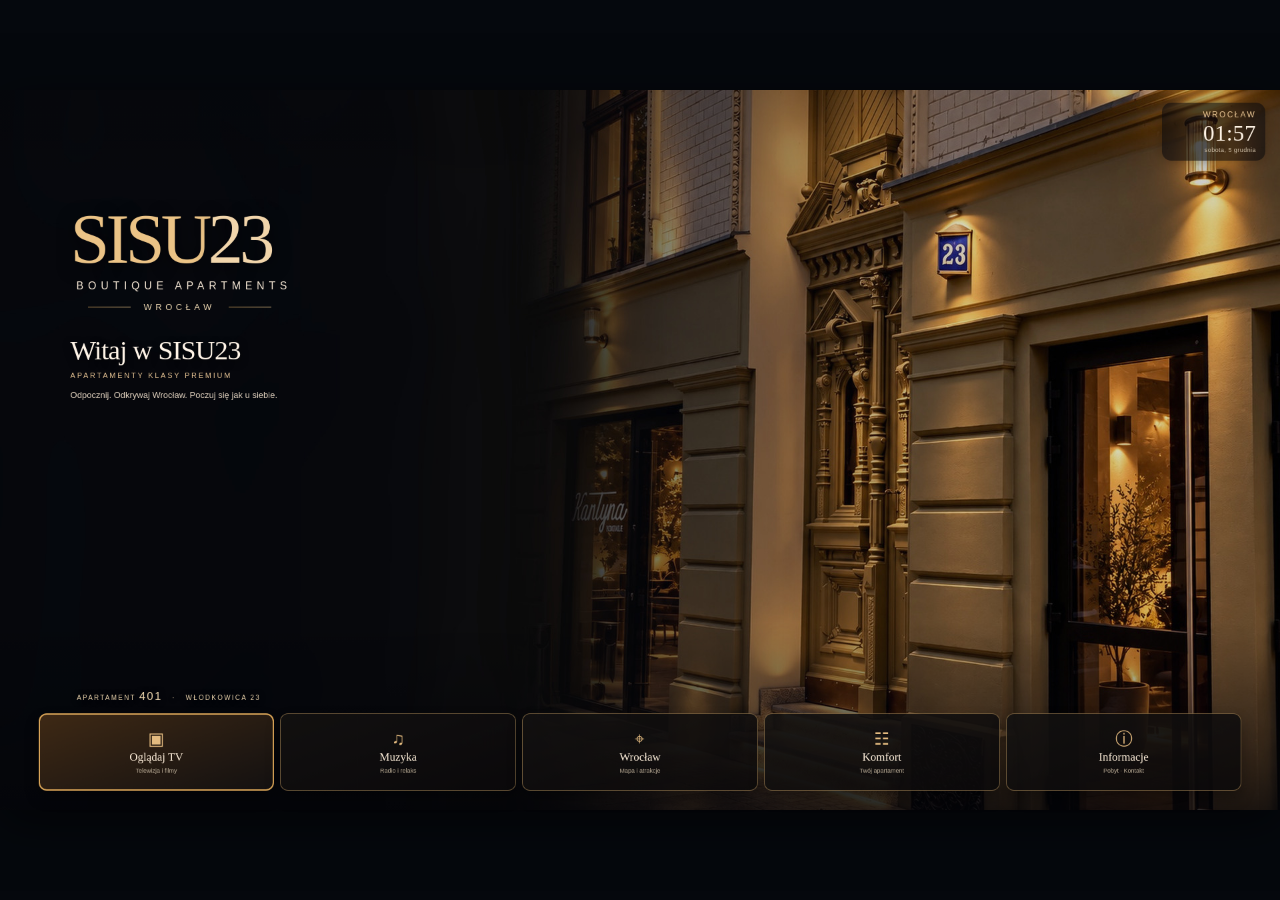
<file: sisu23-tv-preview/index.html>
<!doctype html>
<html lang="pl">
<head>
<meta charset="utf-8">
<meta name="viewport" content="width=device-width,initial-scale=1,minimum-scale=1,maximum-scale=1,user-scalable=no">
<title>SISU23 TV — Boutique Residences</title>
<link rel="stylesheet" href="vendor/leaflet.css">
<link rel="stylesheet" href="style.css">
<link rel="stylesheet" href="premium.css">
<link rel="stylesheet" href="premium_v030.css">
<link rel="stylesheet" href="guest_v040.css">
<link rel="stylesheet" href="layout_fix_v041.css">
<link rel="stylesheet" href="restaurant_fix_v042.css">
<link rel="stylesheet" href="ui_polish_v050.css">
<link rel="stylesheet" href="tv_pairing.css">
<link rel="stylesheet" href="welcome_simple.css">
<link rel="stylesheet" href="guest_live_v073.css">
<link rel="stylesheet" href="browser_preview_clean_v2.css">
<link rel="stylesheet" href="comfort_premium.css">
<link rel="stylesheet" href="browser_clock_fix.css">
<link rel="stylesheet" href="restaurant_booking_test.css">
<link rel="stylesheet" href="restaurants_v094.css">
<link rel="stylesheet" href="stay_summary_v081.css">
<link rel="stylesheet" href="late_checkout_v082.css">
<link rel="stylesheet" href="comfort_fit_v083.css">
<link rel="stylesheet" href="comfort_v087.css">
<link rel="stylesheet" href="comfort_v088.css">
<link rel="stylesheet" href="comfort_v089.css">
<link rel="stylesheet" href="info_fit_v086.css">
<link rel="stylesheet" href="kantyna_video_v085.css">
<script src="vendor/leaflet.js"></script>
</head>
<body>
<div class="app-shell">
 <header class="topbar">
  <button class="brand focusable" id="brandHome" data-go="home" aria-label="SISU23 — Strona główna">
   <span class="brand-main">SISU<span>23</span></span>
   <span class="brand-sub">BOUTIQUE RESIDENCES <i></i> WROCŁAW</span>
  </button>
  <nav id="topNav" aria-label="Nawigacja">
   <button class="navbtn focusable active" data-go="home">Początek</button>
   <button class="navbtn focusable" data-go="map">Gdzie jestem?</button>
   <button class="navbtn focusable" data-go="food">Zjedz coś</button>
   <button class="navbtn focusable" data-go="watch">Oglądaj TV</button>
   <button class="navbtn focusable" data-go="comfort">Apartament</button>
   <button class="navbtn focusable" data-go="info">Informacje</button>
  </nav>
  <div class="topmeta"><div class="topclock" id="clock">--:--</div><div class="topdate" id="topDate">--</div></div>
 </header>
 <main id="viewStage">
  <section class="view active" id="view-home" aria-label="Ekran główny">
  <div class="home-stage">
   <div class="home-visual" role="img" aria-label="Nocny widok kamienicy SISU23 przy Włodkowica 23">
    <div class="home-top-status"><span>WROCŁAW</span><strong id="homeClock">--:--</strong><small id="homeDate">SISU23</small></div>
    <div class="hero-copy">
      <div class="sisu-biglogo">SISU<span>23</span></div>
      <div class="sisu-brand-sub">BOUTIQUE APARTMENTS</div>
      <div class="sisu-city"><i></i>WROCŁAW<i></i></div>
      <div class="sisu-copy-welcome">Witaj w SISU23</div>
      <div class="sisu-copy-tag">APARTAMENTY KLASY PREMIUM</div>
      <p>Odpocznij. Odkrywaj Wrocław. Poczuj się jak u siebie.</p>
    </div>
    <div class="hero-floor">APARTAMENT <b id="aptHero">401</b> &nbsp; · &nbsp; WŁODKOWICA 23</div>
   </div>
   <div class="home-cards">
    <button class="home-tile focusable" data-go="watch"><span class="tile-icon">▣</span><strong>Oglądaj TV</strong><span>Telewizja i filmy</span></button>
    <button class="home-tile focusable" data-go="music"><span class="tile-icon">♫</span><strong>Muzyka</strong><span>Radio i relaks</span></button>
    <button class="home-tile focusable" data-go="map"><span class="tile-icon">⌖</span><strong>Wrocław</strong><span>Mapa i atrakcje</span></button>
    <button class="home-tile focusable" data-go="comfort"><span class="tile-icon">☷</span><strong>Komfort</strong><span>Twój apartament</span></button>
    <button class="home-tile focusable" data-go="info"><span class="tile-icon">ⓘ</span><strong>Informacje</strong><span>Pobyt · Kontakt</span></button>
   </div>
  </div>
 </section>
 

  <section class="view" id="view-music" aria-label="Muzyka">
  <div class="pagehead"><div><div class="eyebrow">SISU23 · PRZYJEMNOŚĆ SŁUCHANIA</div><h1>Muzyka <em>na dobry pobyt.</em></h1><p>Wybierz stację i odpocznij. Dźwięk będzie odtwarzany przez telewizor.</p></div><div class="page-mark">SISU23 · WROCŁAW</div></div>
  <div class="sisu-music-grid">
   <div class="sisu-music-art"><div><span class="eyebrow">CHWILA TYLKO DLA CIEBIE</span><h2>Wyjątkowy nastrój.</h2><p>Delikatna muzyka umili pobyt w SISU23.</p></div></div>
   <div class="sisu-music-options">
    <span class="eyebrow">WYBIERZ RADIO INTERNETOWE</span>
    <div class="sisu-station-list">
     <button class="sisu-radio focusable" data-radio="groove"><b>01</b><span><strong>Smooth Chill</strong><small>Chillout · downtempo · relaks</small></span><span>▷</span></button>
     <button class="sisu-radio focusable" data-radio="beat"><b>02</b><span><strong>Sunset Chillout Lounge</strong><small>Lounge · sunset · spokojny klimat</small></span><span>▷</span></button>
     <button class="sisu-radio focusable" data-radio="lush"><b>03</b><span><strong>Hotel Lounge</strong><small>Soft lounge · jazz · tło hotelowe</small></span><span>▷</span></button>
     <button class="sisu-radio focusable" data-radio="eska"><b>04</b><span><strong>Radio ESKA</strong><small>Największe hity · Wrocław</small></span><span>▷</span></button>
     <button class="sisu-radio focusable" data-radio="chillizet"><b>05</b><span><strong>Chillizet</strong><small>Jazz · soul · chill</small></span><span>▷</span></button>
     <button class="sisu-radio focusable" data-radio="stop"><b>×</b><span><strong>Zatrzymaj muzykę</strong><small>Wyłącz odtwarzanie radia</small></span><span>□</span></button>
    </div>
    <p class="music-notice" id="musicNotice">Wybierz stację pilotem. Radio wymaga internetu.</p>
   </div>
  </div>
 </section>
   <section class="view" id="view-map" aria-label="Mapa okolicy">
   <div class="pagehead"><div><div class="eyebrow">W SERCU WROCŁAWIA</div><h1>Gdzie <em>jestem?</em></h1><p>Znajdujesz się przy ul. Pawła Włodkowica 23, kilka kroków od Starego Miasta.</p></div><div class="page-mark">51°06′ N &nbsp;·&nbsp; WROCŁAW</div></div>
   <div class="map-layout">
    <div class="map-places">
     <div class="sm-heading">ODKRYWAJ W OKOLICY</div>
     <button class="place focusable chosen" data-point="sisu"><span class="place-number">01</span><span><b>SISU23</b><small>Twój apartament · Włodkowica 23</small></span><span>⌖</span></button>
     <button class="place focusable" data-point="kantyna"><span class="place-number">02</span><span><b>Kantyna</b><small>Restauracja na parterze budynku</small></span><span>⌖</span></button>
     <button class="place focusable" data-point="ida"><span class="place-number">03</span><span><b>IDA kuchnia i wino</b><small>Łazienna 4 · kuchnia polska</small></span><span>⌖</span></button>
     <div class="map-note">Mapa jest interaktywna. Wybierz miejsce albo użyj przycisków przybliżenia i oddalenia.</div>
     <div class="map-controls">
      <button class="map-control focusable" data-map-action="in">＋ Przybliż</button>
      <button class="map-control focusable" data-map-action="out">－ Oddal</button>
      <button class="map-control focusable" data-map-action="reset">⌖ Centrum</button>
     </div>
    </div>
    <div class="map-frame">
      <div id="realMap" tabindex="-1" aria-label="Interaktywna mapa Wrocławia"></div>
      <div id="mapError" class="map-error" hidden>Mapa wymaga połączenia z internetem. Adres SISU23: Włodkowica 23, Wrocław.</div>
      <div class="map-ribbon"><span class="live-point"></span> ZNAJDUJESZ SIĘ TUTAJ &nbsp;·&nbsp; SISU23</div>
    </div>
   </div>
  </section>

  <section class="view" id="view-food" aria-label="Restauracje SISU23">
 <div class="lux-pagehead"><div><span class="eyebrow">SISU23 · WYBRANE DLA GOŚCI</span>
 <h1>Zjedz <em>coś dobrego.</em></h1><p>Dwie restauracje, dwa różne klimaty. Otwórz lokal, zobacz zdjęcia i przejdź prosto do rezerwacji online.</p>
 </div></div>
 <div class="rebuild-restaurants">
  <button class="food-premium-card focusable" data-go="kantyna" aria-label="Kantyna — zdjęcia i rezerwacja TheFork">
   <span class="food-card-image">
    <img src="assets/kantyna_hero.webp" alt="Kantyna Wrocław — restauracja przy Włodkowica 23">
    <span class="food-card-badges"><span class="food-chip">W BUDYNKU SISU23</span><span class="food-chip">THEFORK</span></span>
   </span>
   <span class="food-card-copy"><small>WŁODKOWICA 23</small><h2>KANTYNA</h2><p>Nowoczesna kuchnia polska i europejska, autorskie dania i swobodny wieczorny klimat.</p>
    <span class="food-card-footer"><span>Film · zdjęcia · rezerwacja online</span><b>OTWÓRZ &nbsp; ›</b></span>
   </span>
  </button>
  <button class="food-premium-card focusable" data-go="ida" aria-label="IDA kuchnia i wino — zdjęcia i rezerwacja TheFork">
   <span class="food-card-image">
    <img src="assets/ida_hero.jpg" alt="IDA kuchnia i wino — wnętrze restauracji">
    <span class="food-card-badges"><span class="food-chip">KUCHNIA POLSKA</span><span class="food-chip">THEFORK</span></span>
   </span>
   <span class="food-card-copy"><small>ŁAZIENNA 4</small><h2>IDA <span style="font-size:.55em;color:#d5bd98">kuchnia i wino</span></h2><p>Sezonowa kuchnia polska w nowoczesnej odsłonie, otwarta kuchnia i dopracowana karta win.</p>
    <span class="food-card-footer"><span>Zdjęcia · informacje · rezerwacja online</span><b>OTWÓRZ &nbsp; ›</b></span>
   </span>
  </button>
 </div>
</section>

<section class="view" id="view-kantyna" aria-label="KANTYNA — zdjęcia i rezerwacja">
 <div class="qr-restaurant-grid">
  <div class="restaurant-media-card">
   <div class="restaurant-media-head">
    <button class="qr-back focusable" data-go="food" aria-label="Powrót do wyboru restauracji">‹ &nbsp; Wszystkie restauracje</button>
    <h1>KANTYNA</h1><div class="qr-location">RESTAURACJA W BUDYNKU · WŁODKOWICA 23</div>
   </div>
   <div class="restaurant-media-stage">
    <video id="kantynaPromoVideo" src="assets/kantyna_promo.mp4" autoplay muted loop playsinline preload="auto" disableRemotePlayback aria-label="Film promocyjny restauracji KANTYNA"></video>
    <span class="restaurant-photo-credit">materiał: Kantyna / publikacje restauracji</span>
   </div>
   <div class="restaurant-thumb-strip">
    <img src="assets/kantyna_food_1.webp" alt="Kantyna — danie">
    <img src="assets/kantyna_food_2.webp" alt="Kantyna — danie">
   </div>
  </div>
  <div class="restaurant-booking-panel">
   <span class="booking-eyebrow">REZERWACJA ONLINE · THEFORK</span>
   <h2>Zarezerwuj stolik</h2>
   <p class="booking-lead">Sprawdź aktualną dostępność i wybierz godzinę bezpośrednio w TheFork. To jest właściwy system rezerwacji Kantyny.</p>
   <div class="booking-restaurant-summary"><b>LOKAL</b><strong>Kantyna</strong><b>ADRES</b><strong>Pawła Włodkowica 23</strong><b>ŹRÓDŁO</b><strong>Gość SISU23 · apartament 401</strong></div>
   <div class="booking-steps">
    <div class="booking-step"><b>1</b><span>Otwórz TheFork</span></div>
    <div class="booking-step"><b>2</b><span>Wybierz datę, godzinę i osoby</span></div>
    <div class="booking-step"><b>3</b><span>Potwierdź rezerwację</span></div>
   </div>
   <div class="booking-source-card"><span>KOD ŹRÓDŁA REZERWACJI</span><strong>SISU 401</strong><small>Jeżeli TheFork pokaże pole „Uwagi” lub „Specjalne życzenia”, wpisz ten kod. Dzięki temu restauracja rozpozna rezerwację z SISU.</small></div>
   <div class="booking-actions">
    <a class="thefork-cta focusable" data-thefork="kantyna" href="https://www.thefork.com/restaurant/kantyna-r866976" target="_blank" rel="noopener noreferrer">Sprawdź dostępność w TheFork &nbsp; ›</a>
    <button class="copy-source-btn focusable" data-copy-source="SISU 401">Kopiuj kod SISU 401</button>
   </div>
   <div class="booking-trust">Rezerwacja zostanie dokończona w serwisie TheFork. SISU nie pobiera płatności za rezerwację stolika.</div>
  </div>
 </div>
</section>

<section class="view" id="view-ida" aria-label="IDA — zdjęcia i rezerwacja">
 <div class="qr-restaurant-grid">
  <div class="restaurant-media-card">
   <div class="restaurant-media-head">
    <button class="qr-back focusable" data-go="food" aria-label="Powrót do wyboru restauracji">‹ &nbsp; Wszystkie restauracje</button>
    <h1>IDA</h1><div class="qr-location">KUCHNIA I WINO · ŁAZIENNA 4</div>
   </div>
   <div class="restaurant-media-stage">
    <img src="assets/ida_hero.jpg" alt="IDA kuchnia i wino — wnętrze restauracji">
    <span class="restaurant-photo-credit">zdjęcie: Michelin Guide / IDA</span>
   </div>
   <div class="restaurant-thumb-strip">
    <img src="assets/ida_food_2.jpg" alt="IDA — danie">
    <img src="assets/ida_real_gallery.jpg" alt="IDA — restauracja i dania">
   </div>
  </div>
  <div class="restaurant-booking-panel">
   <span class="booking-eyebrow">REZERWACJA ONLINE · THEFORK</span>
   <h2>Zarezerwuj stolik</h2>
   <p class="booking-lead">IDA ma aktywny profil rezerwacyjny TheFork. Po przejściu zobaczysz bieżące wolne terminy i potwierdzisz stolik bezpośrednio w TheFork.</p>
   <div class="booking-restaurant-summary"><b>LOKAL</b><strong>IDA kuchnia i wino</strong><b>ADRES</b><strong>Łazienna 4, Wrocław</strong><b>ŹRÓDŁO</b><strong>Gość SISU23 · apartament 401</strong></div>
   <div class="booking-steps">
    <div class="booking-step"><b>1</b><span>Otwórz TheFork</span></div>
    <div class="booking-step"><b>2</b><span>Wybierz datę, godzinę i osoby</span></div>
    <div class="booking-step"><b>3</b><span>Potwierdź rezerwację</span></div>
   </div>
   <div class="booking-source-card"><span>KOD ŹRÓDŁA REZERWACJI</span><strong>SISU 401</strong><small>Jeżeli TheFork pokaże pole „Uwagi” lub „Specjalne życzenia”, wpisz ten kod, żeby IDA wiedziała, że rezerwacja pochodzi z apartamentów SISU.</small></div>
   <div class="booking-actions">
    <a class="thefork-cta focusable" data-thefork="ida" href="https://www.thefork.com/restaurant/ida-kuchnia-i-wino-r866974" target="_blank" rel="noopener noreferrer">Sprawdź dostępność w TheFork &nbsp; ›</a>
    <a class="booking-secondary focusable" href="https://idakuchniaiwino.pl/" target="_blank" rel="noopener noreferrer">Menu i informacje o IDA</a>
    <button class="copy-source-btn focusable" data-copy-source="SISU 401">Kopiuj kod SISU 401</button>
   </div>
   <div class="booking-trust">Rezerwacja zostanie dokończona w serwisie TheFork. Dane restauracji i dostępność pochodzą z systemu rezerwacyjnego.</div>
  </div>
 </div>
</section>
<section class="view" id="view-watch" aria-label="Oglądaj TV">
   <div class="pagehead"><div><div class="eyebrow">ROZRYWKA W TWOIM APARTAMENCIE</div><h1>Czas <em>na relaks.</em></h1><p>Wybierz, co chcesz oglądać. Dostępność serwisów zależy od telewizora i konta gościa.</p></div></div>
   <div class="watch-layout">
    <div class="watch-image"><div class="watch-image-copy"><span class="eyebrow">MIŁEGO SEANSU</span><h2>Zostań na chwilę.</h2><p>Wygodna sofa, ulubiony film i zero pośpiechu.</p></div></div>
    <div class="watch-apps">
      <button class="app-choice focusable" data-launch="netflix" aria-label="Netflix — filmy i seriale"><img class="video-logo" src="assets/netflix_badge.png" alt="Netflix"><span class="video-service-copy"><small>Filmy i seriale</small></span><span class="video-arrow">›</span></button>
      <button class="app-choice focusable" data-launch="youtube" aria-label="YouTube — wideo i muzyka"><img class="video-logo" src="assets/youtube_badge.png" alt="YouTube"><span class="video-service-copy"><small>Wideo i muzyka</small></span><span class="video-arrow">›</span></button>
      <button class="app-choice focusable" data-launch="sweet" aria-label="Sweet TV — telewizja internetowa"><img class="video-logo" src="assets/sweet_badge.png" alt="Sweet.TV"><span class="video-service-copy"><small>Telewizja internetowa</small></span><span class="video-arrow">›</span></button>
      <div class="watch-footnote">Wersja testowa: uruchamianie zewnętrznych aplikacji zależy od ich instalacji na TV.</div>
    </div>
   </div>
  </section>

  <section class="view" id="view-comfort" aria-label="Komfort apartamentu">
 <div class="comfort-premium-head">
  <div>
   <div class="eyebrow">TWÓJ KOMFORT · TWOJE ZASADY</div>
   <h1>Komfort <em>apartamentu.</em></h1>
   <p>Steruj oświetleniem, ogrzewaniem i klimatyzacją w prosty sposób.</p>
  </div>
  <div class="comfort-season"><span>❄</span><div><strong>Tryb sezonowy: Zima</strong><small>Aktywne: ogrzewanie · klimatyzacja tylko grzanie</small></div></div>
 </div>
 <div class="comfort-status"><div><span class="comfort-status-icon">♨</span><strong>22,0°C</strong><small>w apartamencie</small></div><i></i><div><span class="comfort-status-icon">▦</span><strong>Wszystkie okna zamknięte</strong><span class="comfort-ok">✓</span></div></div>
 <div class="comfort-premium-grid">
  <article class="comfort-card lights-card">
   <div class="comfort-card-title"><span>◉</span><h2>Oświetlenie</h2></div>
   <div class="comfort-hidden-controls open comfort-lights-always" id="lightsPanel">
    <div class="comfort-lights-empty">Pobieranie oświetlenia…</div>
   </div>
  </article>
  <article class="comfort-card heating-card">
   <div class="comfort-card-title"><span>♨</span><h2>Ogrzewanie</h2></div>
   <p class="comfort-card-copy">Ustaw temperaturę w apartamencie</p>
   <div class="comfort-temp"><span id="targetsalon">22</span><small>°C</small></div>
   <div class="comfort-temp-controls">
    <button class="focusable p4-action" data-temp-zone="salon" data-step="-0.5">−</button>
    <button class="focusable p4-action" data-temp-zone="salon" data-step="0.5">+</button>
   </div>
   <div class="comfort-temp-status" id="temperatureHintsalon" aria-live="polite">Zmiany co 0,5°C · zatwierdzenie po 3 s</div>
  </article>
  <article class="comfort-card ac-card">
   <div class="comfort-card-title"><span>▭</span><h2>Klimatyzacja</h2></div>
   <div class="comfort-mode">🔥 <strong>Tryb: Grzanie</strong></div>
   <div class="comfort-temp"><span id="targetac">22</span><small>°C</small></div>
   <div class="comfort-temp-controls">
    <button class="focusable p4-action" data-temp-zone="ac" data-step="-0.5">−</button>
    <button class="focusable p4-action" data-temp-zone="ac" data-step="0.5">+</button>
   </div>
   <div class="comfort-temp-status" id="temperatureHintac" aria-live="polite">Zmiany co 0,5°C · zatwierdzenie po 3 s</div>
   <div class="comfort-ac-power">
    <button class="focusable p4-action" data-ac-power="on">⏻ Włącz</button>
    <button class="focusable p4-action" data-ac-power="off">⏻ Wyłącz</button>
   </div>
   <button id="acToggle" data-ac-toggle="1" class="hidden" aria-hidden="true"></button>
  </article>
 </div>
 <div id="measuredsalon" hidden>21,6°C</div><div id="measuredsypialnia" hidden>21,6°C</div><div id="measuredlazienka" hidden>21,6°C</div>
 <div id="targetsypialnia" hidden>22</div><div id="targetlazienka" hidden>22</div><div id="guestNotice" hidden>WEB TEST</div>
</section>

  <section class="view" id="view-info" aria-label="Informacje o pobycie">
 <div class="pagehead"><div><div class="eyebrow">SISU23 · TWOJE MIEJSCE WE WROCŁAWIU</div><h1>Twój <em>pobyt.</em></h1><p>Wszystkie najważniejsze informacje o apartamencie w jednym miejscu.</p></div></div>
 <div class="p4-information">
  <div class="p4-info-main">
   <span class="p4-kicker">TWÓJ APARTAMENT</span>
   <div class="p4-roomnum" id="infoRoom">401</div>
   <div class="p4-floor-label"><strong id="infoFloor">4. piętro</strong><span>SISU23 · BOUTIQUE RESIDENCES</span></div>
  </div>
  <div class="p4-info-right">
   <div class="p4-address"><span class="p4-kicker">ADRES TWOJEGO POBYTU</span><div><h2>Włodkowica 23</h2><p>50-072 Wrocław<br>Dzielnica Czterech Wyznań</p></div><button class="p4-rowlink focusable p4-action" data-go="map">Zobacz na mapie &nbsp; ↗</button></div>
   <div class="p4-stay"><span class="p4-kicker">TWÓJ POBYT</span><div class="stay-summary"><strong id="infoStayRange">—</strong><span id="infoStayNights">—</span></div><div class="p4-datepair"><div class="p4-dateitem"><span>ZAMELDOWANIE</span><strong id="infoCheckin">—</strong><small>od <b id="infoCheckinTime">15:00</b></small></div><div class="p4-datearrow">⟶</div><div class="p4-dateitem p4-checkout-item"><span>WYMELDOWANIE</span><strong id="infoCheckout">—</strong><small>do <b id="infoCheckoutTime">11:00</b></small><button class="focusable late-checkout-btn" id="lateCheckoutBtn">Przedłuż do 13:00 · 50 zł</button><em id="lateCheckoutStatus"></em></div></div><small id="infoStayHint">Daty pobytu pojawią się po ich udostępnieniu przez obsługę.</small></div>
  </div>
 </div>
</section>
 </main>
<nav id="globalDock" aria-label="Menu SISU23">
 <button class="dock-link focusable" data-go="watch"><span class="dock-icon">▣</span><strong>Oglądaj TV</strong><small>Filmy · Telewizja</small></button>
 <button class="dock-link focusable" data-go="music"><span class="dock-icon">♫</span><strong>Muzyka</strong><small>Radio · Relaks</small></button>
 <button class="dock-link focusable" data-go="map"><span class="dock-icon">⌖</span><strong>Wrocław</strong><small>Mapa · Atrakcje</small></button>
 <button class="dock-link focusable" data-go="comfort"><span class="dock-icon">☷</span><strong>Komfort</strong><small>Twój apartament</small></button>
 <button class="dock-link focusable" data-go="info"><span class="dock-icon">ⓘ</span><strong>Informacje</strong><small>Pobyt · Kontakt</small></button>
</nav>
 <footer class="bottombar"><span class="footer-ornament">✦</span> <span>SISU23 · BOUTIQUE RESIDENCES</span><span class="footer-right">◀ ▶ NAWIGACJA &nbsp; · &nbsp; OK WYBIERZ &nbsp; · &nbsp; BACK POWRÓT</span><span class="footer-room">WŁODKOWICA 23 · WROCŁAW</span></footer>
</div>
<div id="modal" class="modal hidden" aria-hidden="true">
 <div class="modal-panel"><div class="modal-eyebrow" id="modalTag">SISU23</div><h2 id="modalTitle">Informacja</h2><div id="modalBody"></div><button class="primarybtn focusable" id="modalClose">Zamknij &nbsp; ↩</button></div>
</div>
<div id="toast" role="status"></div>
<div id="tvPairLayer" class="hidden" aria-hidden="true" role="dialog" aria-label="Przypisz telewizor do apartamentu">
 <div class="tv-pair-card">
  <div class="tv-pair-brand">SISU23</div>
  <div class="tv-pair-kicker">BOUTIQUE APARTMENTS · WROCŁAW</div>
  <h2>Przypisz telewizor</h2>
  <p>W panelu SISU wybierz „Telewizory”, wpisz poniższy kod i wskaż numer apartamentu.</p>
  <div class="tv-pair-code" id="tvPairCode">--------</div>
  <div id="tvPairStatus" role="status">Łączenie z SISU Centrum...</div>
  <div class="tv-pair-actions">
    <button id="tvPairAgain" class="focusable">Nowy kod</button>
    <button id="tvPairSkip" class="focusable">Pomiń — tryb testowy</button>
  </div>
 </div>
</div>
<script src="guest_config.js"></script>
<script src="app.js?v=radio093"></script>
<script src="menus_v030.js"></script>
<script src="browser_preview_clean_v2.js?v=lights092"></script>
<script src="browser_fit_v2.js"></script>
<script src="hotel_demo_preview.js"></script>
<script src="late_checkout_preview.js"></script>
<script src="kantyna_video_v087.js"></script>
<script src="restaurants_v094.js"></script>

<div id="sw-demo" role="dialog" aria-label="Powitanie SISU23">
<div class="hero-shade"></div>
<div class="hero-content">
<div class="hero-tag">BOUTIQUE RESIDENCES · WROCŁAW</div>
<div class="hero-brand">SISU<span>23</span></div>
<div class="hero-rule"></div>
<h1>Witamy w SISU23</h1>
<p>Wyjątkowy pobyt we Wrocławiu zaczyna się tutaj.</p>
<div id="heroAudioStatus" class="hero-audio-status">Witamy Państwa w naszych apartamentach.</div>
<button class="focusable" id="heroPlay" type="button">Odtwórz powitanie</button>
<button class="focusable" id="heroSkip" type="button">Przejdź do apartamentu</button>
</div>
<div class="hero-foot"><span>WŁODKOWICA 23 · WROCŁAW</span><span>ODKRYJ WYJĄTKOWY KOMFORT</span></div>
</div>
<script src="welcome_simple.js"></script>
</body>
</html>
</file>
<file: sisu23-tv-preview/vendor/leaflet.css>
/* required styles */

.leaflet-pane,
.leaflet-tile,
.leaflet-marker-icon,
.leaflet-marker-shadow,
.leaflet-tile-container,
.leaflet-pane > svg,
.leaflet-pane > canvas,
.leaflet-zoom-box,
.leaflet-image-layer,
.leaflet-layer {
	position: absolute;
	left: 0;
	top: 0;
	}
.leaflet-container {
	overflow: hidden;
	}
.leaflet-tile,
.leaflet-marker-icon,
.leaflet-marker-shadow {
	-webkit-user-select: none;
	   -moz-user-select: none;
	        user-select: none;
	  -webkit-user-drag: none;
	}
/* Prevents IE11 from highlighting tiles in blue */
.leaflet-tile::selection {
	background: transparent;
}
/* Safari renders non-retina tile on retina better with this, but Chrome is worse */
.leaflet-safari .leaflet-tile {
	image-rendering: -webkit-optimize-contrast;
	}
/* hack that prevents hw layers "stretching" when loading new tiles */
.leaflet-safari .leaflet-tile-container {
	width: 1600px;
	height: 1600px;
	-webkit-transform-origin: 0 0;
	}
.leaflet-marker-icon,
.leaflet-marker-shadow {
	display: block;
	}
/* .leaflet-container svg: reset svg max-width decleration shipped in Joomla! (joomla.org) 3.x */
/* .leaflet-container img: map is broken in FF if you have max-width: 100% on tiles */
.leaflet-container .leaflet-overlay-pane svg {
	max-width: none !important;
	max-height: none !important;
	}
.leaflet-container .leaflet-marker-pane img,
.leaflet-container .leaflet-shadow-pane img,
.leaflet-container .leaflet-tile-pane img,
.leaflet-container img.leaflet-image-layer,
.leaflet-container .leaflet-tile {
	max-width: none !important;
	max-height: none !important;
	width: auto;
	padding: 0;
	}

.leaflet-container img.leaflet-tile {
	/* See: https://bugs.chromium.org/p/chromium/issues/detail?id=600120 */
	mix-blend-mode: plus-lighter;
}

.leaflet-container.leaflet-touch-zoom {
	-ms-touch-action: pan-x pan-y;
	touch-action: pan-x pan-y;
	}
.leaflet-container.leaflet-touch-drag {
	-ms-touch-action: pinch-zoom;
	/* Fallback for FF which doesn't support pinch-zoom */
	touch-action: none;
	touch-action: pinch-zoom;
}
.leaflet-container.leaflet-touch-drag.leaflet-touch-zoom {
	-ms-touch-action: none;
	touch-action: none;
}
.leaflet-container {
	-webkit-tap-highlight-color: transparent;
}
.leaflet-container a {
	-webkit-tap-highlight-color: rgba(51, 181, 229, 0.4);
}
.leaflet-tile {
	filter: inherit;
	visibility: hidden;
	}
.leaflet-tile-loaded {
	visibility: inherit;
	}
.leaflet-zoom-box {
	width: 0;
	height: 0;
	-moz-box-sizing: border-box;
	     box-sizing: border-box;
	z-index: 800;
	}
/* workaround for https://bugzilla.mozilla.org/show_bug.cgi?id=888319 */
.leaflet-overlay-pane svg {
	-moz-user-select: none;
	}

.leaflet-pane         { z-index: 400; }

.leaflet-tile-pane    { z-index: 200; }
.leaflet-overlay-pane { z-index: 400; }
.leaflet-shadow-pane  { z-index: 500; }
.leaflet-marker-pane  { z-index: 600; }
.leaflet-tooltip-pane   { z-index: 650; }
.leaflet-popup-pane   { z-index: 700; }

.leaflet-map-pane canvas { z-index: 100; }
.leaflet-map-pane svg    { z-index: 200; }

.leaflet-vml-shape {
	width: 1px;
	height: 1px;
	}
.lvml {
	behavior: url(#default#VML);
	display: inline-block;
	position: absolute;
	}


/* control positioning */

.leaflet-control {
	position: relative;
	z-index: 800;
	pointer-events: visiblePainted; /* IE 9-10 doesn't have auto */
	pointer-events: auto;
	}
.leaflet-top,
.leaflet-bottom {
	position: absolute;
	z-index: 1000;
	pointer-events: none;
	}
.leaflet-top {
	top: 0;
	}
.leaflet-right {
	right: 0;
	}
.leaflet-bottom {
	bottom: 0;
	}
.leaflet-left {
	left: 0;
	}
.leaflet-control {
	float: left;
	clear: both;
	}
.leaflet-right .leaflet-control {
	float: right;
	}
.leaflet-top .leaflet-control {
	margin-top: 10px;
	}
.leaflet-bottom .leaflet-control {
	margin-bottom: 10px;
	}
.leaflet-left .leaflet-control {
	margin-left: 10px;
	}
.leaflet-right .leaflet-control {
	margin-right: 10px;
	}


/* zoom and fade animations */

.leaflet-fade-anim .leaflet-popup {
	opacity: 0;
	-webkit-transition: opacity 0.2s linear;
	   -moz-transition: opacity 0.2s linear;
	        transition: opacity 0.2s linear;
	}
.leaflet-fade-anim .leaflet-map-pane .leaflet-popup {
	opacity: 1;
	}
.leaflet-zoom-animated {
	-webkit-transform-origin: 0 0;
	    -ms-transform-origin: 0 0;
	        transform-origin: 0 0;
	}
svg.leaflet-zoom-animated {
	will-change: transform;
}

.leaflet-zoom-anim .leaflet-zoom-animated {
	-webkit-transition: -webkit-transform 0.25s cubic-bezier(0,0,0.25,1);
	   -moz-transition:    -moz-transform 0.25s cubic-bezier(0,0,0.25,1);
	        transition:         transform 0.25s cubic-bezier(0,0,0.25,1);
	}
.leaflet-zoom-anim .leaflet-tile,
.leaflet-pan-anim .leaflet-tile {
	-webkit-transition: none;
	   -moz-transition: none;
	        transition: none;
	}

.leaflet-zoom-anim .leaflet-zoom-hide {
	visibility: hidden;
	}


/* cursors */

.leaflet-interactive {
	cursor: pointer;
	}
.leaflet-grab {
	cursor: -webkit-grab;
	cursor:    -moz-grab;
	cursor:         grab;
	}
.leaflet-crosshair,
.leaflet-crosshair .leaflet-interactive {
	cursor: crosshair;
	}
.leaflet-popup-pane,
.leaflet-control {
	cursor: auto;
	}
.leaflet-dragging .leaflet-grab,
.leaflet-dragging .leaflet-grab .leaflet-interactive,
.leaflet-dragging .leaflet-marker-draggable {
	cursor: move;
	cursor: -webkit-grabbing;
	cursor:    -moz-grabbing;
	cursor:         grabbing;
	}

/* marker & overlays interactivity */
.leaflet-marker-icon,
.leaflet-marker-shadow,
.leaflet-image-layer,
.leaflet-pane > svg path,
.leaflet-tile-container {
	pointer-events: none;
	}

.leaflet-marker-icon.leaflet-interactive,
.leaflet-image-layer.leaflet-interactive,
.leaflet-pane > svg path.leaflet-interactive,
svg.leaflet-image-layer.leaflet-interactive path {
	pointer-events: visiblePainted; /* IE 9-10 doesn't have auto */
	pointer-events: auto;
	}

/* visual tweaks */

.leaflet-container {
	background: #ddd;
	outline-offset: 1px;
	}
.leaflet-container a {
	color: #0078A8;
	}
.leaflet-zoom-box {
	border: 2px dotted #38f;
	background: rgba(255,255,255,0.5);
	}


/* general typography */
.leaflet-container {
	font-family: "Helvetica Neue", Arial, Helvetica, sans-serif;
	font-size: 12px;
	font-size: 0.75rem;
	line-height: 1.5;
	}


/* general toolbar styles */

.leaflet-bar {
	box-shadow: 0 1px 5px rgba(0,0,0,0.65);
	border-radius: 4px;
	}
.leaflet-bar a {
	background-color: #fff;
	border-bottom: 1px solid #ccc;
	width: 26px;
	height: 26px;
	line-height: 26px;
	display: block;
	text-align: center;
	text-decoration: none;
	color: black;
	}
.leaflet-bar a,
.leaflet-control-layers-toggle {
	background-position: 50% 50%;
	background-repeat: no-repeat;
	display: block;
	}
.leaflet-bar a:hover,
.leaflet-bar a:focus {
	background-color: #f4f4f4;
	}
.leaflet-bar a:first-child {
	border-top-left-radius: 4px;
	border-top-right-radius: 4px;
	}
.leaflet-bar a:last-child {
	border-bottom-left-radius: 4px;
	border-bottom-right-radius: 4px;
	border-bottom: none;
	}
.leaflet-bar a.leaflet-disabled {
	cursor: default;
	background-color: #f4f4f4;
	color: #bbb;
	}

.leaflet-touch .leaflet-bar a {
	width: 30px;
	height: 30px;
	line-height: 30px;
	}
.leaflet-touch .leaflet-bar a:first-child {
	border-top-left-radius: 2px;
	border-top-right-radius: 2px;
	}
.leaflet-touch .leaflet-bar a:last-child {
	border-bottom-left-radius: 2px;
	border-bottom-right-radius: 2px;
	}

/* zoom control */

.leaflet-control-zoom-in,
.leaflet-control-zoom-out {
	font: bold 18px 'Lucida Console', Monaco, monospace;
	text-indent: 1px;
	}

.leaflet-touch .leaflet-control-zoom-in, .leaflet-touch .leaflet-control-zoom-out  {
	font-size: 22px;
	}


/* layers control */

.leaflet-control-layers {
	box-shadow: 0 1px 5px rgba(0,0,0,0.4);
	background: #fff;
	border-radius: 5px;
	}
.leaflet-control-layers-toggle {
	background-image: url(images/layers.png);
	width: 36px;
	height: 36px;
	}
.leaflet-retina .leaflet-control-layers-toggle {
	background-image: url(images/layers-2x.png);
	background-size: 26px 26px;
	}
.leaflet-touch .leaflet-control-layers-toggle {
	width: 44px;
	height: 44px;
	}
.leaflet-control-layers .leaflet-control-layers-list,
.leaflet-control-layers-expanded .leaflet-control-layers-toggle {
	display: none;
	}
.leaflet-control-layers-expanded .leaflet-control-layers-list {
	display: block;
	position: relative;
	}
.leaflet-control-layers-expanded {
	padding: 6px 10px 6px 6px;
	color: #333;
	background: #fff;
	}
.leaflet-control-layers-scrollbar {
	overflow-y: scroll;
	overflow-x: hidden;
	padding-right: 5px;
	}
.leaflet-control-layers-selector {
	margin-top: 2px;
	position: relative;
	top: 1px;
	}
.leaflet-control-layers label {
	display: block;
	font-size: 13px;
	font-size: 1.08333em;
	}
.leaflet-control-layers-separator {
	height: 0;
	border-top: 1px solid #ddd;
	margin: 5px -10px 5px -6px;
	}

/* Default icon URLs */
.leaflet-default-icon-path { /* used only in path-guessing heuristic, see L.Icon.Default */
	background-image: url(images/marker-icon.png);
	}


/* attribution and scale controls */

.leaflet-container .leaflet-control-attribution {
	background: #fff;
	background: rgba(255, 255, 255, 0.8);
	margin: 0;
	}
.leaflet-control-attribution,
.leaflet-control-scale-line {
	padding: 0 5px;
	color: #333;
	line-height: 1.4;
	}
.leaflet-control-attribution a {
	text-decoration: none;
	}
.leaflet-control-attribution a:hover,
.leaflet-control-attribution a:focus {
	text-decoration: underline;
	}
.leaflet-attribution-flag {
	display: inline !important;
	vertical-align: baseline !important;
	width: 1em;
	height: 0.6669em;
	}
.leaflet-left .leaflet-control-scale {
	margin-left: 5px;
	}
.leaflet-bottom .leaflet-control-scale {
	margin-bottom: 5px;
	}
.leaflet-control-scale-line {
	border: 2px solid #777;
	border-top: none;
	line-height: 1.1;
	padding: 2px 5px 1px;
	white-space: nowrap;
	-moz-box-sizing: border-box;
	     box-sizing: border-box;
	background: rgba(255, 255, 255, 0.8);
	text-shadow: 1px 1px #fff;
	}
.leaflet-control-scale-line:not(:first-child) {
	border-top: 2px solid #777;
	border-bottom: none;
	margin-top: -2px;
	}
.leaflet-control-scale-line:not(:first-child):not(:last-child) {
	border-bottom: 2px solid #777;
	}

.leaflet-touch .leaflet-control-attribution,
.leaflet-touch .leaflet-control-layers,
.leaflet-touch .leaflet-bar {
	box-shadow: none;
	}
.leaflet-touch .leaflet-control-layers,
.leaflet-touch .leaflet-bar {
	border: 2px solid rgba(0,0,0,0.2);
	background-clip: padding-box;
	}


/* popup */

.leaflet-popup {
	position: absolute;
	text-align: center;
	margin-bottom: 20px;
	}
.leaflet-popup-content-wrapper {
	padding: 1px;
	text-align: left;
	border-radius: 12px;
	}
.leaflet-popup-content {
	margin: 13px 24px 13px 20px;
	line-height: 1.3;
	font-size: 13px;
	font-size: 1.08333em;
	min-height: 1px;
	}
.leaflet-popup-content p {
	margin: 17px 0;
	margin: 1.3em 0;
	}
.leaflet-popup-tip-container {
	width: 40px;
	height: 20px;
	position: absolute;
	left: 50%;
	margin-top: -1px;
	margin-left: -20px;
	overflow: hidden;
	pointer-events: none;
	}
.leaflet-popup-tip {
	width: 17px;
	height: 17px;
	padding: 1px;

	margin: -10px auto 0;
	pointer-events: auto;

	-webkit-transform: rotate(45deg);
	   -moz-transform: rotate(45deg);
	    -ms-transform: rotate(45deg);
	        transform: rotate(45deg);
	}
.leaflet-popup-content-wrapper,
.leaflet-popup-tip {
	background: white;
	color: #333;
	box-shadow: 0 3px 14px rgba(0,0,0,0.4);
	}
.leaflet-container a.leaflet-popup-close-button {
	position: absolute;
	top: 0;
	right: 0;
	border: none;
	text-align: center;
	width: 24px;
	height: 24px;
	font: 16px/24px Tahoma, Verdana, sans-serif;
	color: #757575;
	text-decoration: none;
	background: transparent;
	}
.leaflet-container a.leaflet-popup-close-button:hover,
.leaflet-container a.leaflet-popup-close-button:focus {
	color: #585858;
	}
.leaflet-popup-scrolled {
	overflow: auto;
	}

.leaflet-oldie .leaflet-popup-content-wrapper {
	-ms-zoom: 1;
	}
.leaflet-oldie .leaflet-popup-tip {
	width: 24px;
	margin: 0 auto;

	-ms-filter: "progid:DXImageTransform.Microsoft.Matrix(M11=0.70710678, M12=0.70710678, M21=-0.70710678, M22=0.70710678)";
	filter: progid:DXImageTransform.Microsoft.Matrix(M11=0.70710678, M12=0.70710678, M21=-0.70710678, M22=0.70710678);
	}

.leaflet-oldie .leaflet-control-zoom,
.leaflet-oldie .leaflet-control-layers,
.leaflet-oldie .leaflet-popup-content-wrapper,
.leaflet-oldie .leaflet-popup-tip {
	border: 1px solid #999;
	}


/* div icon */

.leaflet-div-icon {
	background: #fff;
	border: 1px solid #666;
	}


/* Tooltip */
/* Base styles for the element that has a tooltip */
.leaflet-tooltip {
	position: absolute;
	padding: 6px;
	background-color: #fff;
	border: 1px solid #fff;
	border-radius: 3px;
	color: #222;
	white-space: nowrap;
	-webkit-user-select: none;
	-moz-user-select: none;
	-ms-user-select: none;
	user-select: none;
	pointer-events: none;
	box-shadow: 0 1px 3px rgba(0,0,0,0.4);
	}
.leaflet-tooltip.leaflet-interactive {
	cursor: pointer;
	pointer-events: auto;
	}
.leaflet-tooltip-top:before,
.leaflet-tooltip-bottom:before,
.leaflet-tooltip-left:before,
.leaflet-tooltip-right:before {
	position: absolute;
	pointer-events: none;
	border: 6px solid transparent;
	background: transparent;
	content: "";
	}

/* Directions */

.leaflet-tooltip-bottom {
	margin-top: 6px;
}
.leaflet-tooltip-top {
	margin-top: -6px;
}
.leaflet-tooltip-bottom:before,
.leaflet-tooltip-top:before {
	left: 50%;
	margin-left: -6px;
	}
.leaflet-tooltip-top:before {
	bottom: 0;
	margin-bottom: -12px;
	border-top-color: #fff;
	}
.leaflet-tooltip-bottom:before {
	top: 0;
	margin-top: -12px;
	margin-left: -6px;
	border-bottom-color: #fff;
	}
.leaflet-tooltip-left {
	margin-left: -6px;
}
.leaflet-tooltip-right {
	margin-left: 6px;
}
.leaflet-tooltip-left:before,
.leaflet-tooltip-right:before {
	top: 50%;
	margin-top: -6px;
	}
.leaflet-tooltip-left:before {
	right: 0;
	margin-right: -12px;
	border-left-color: #fff;
	}
.leaflet-tooltip-right:before {
	left: 0;
	margin-left: -12px;
	border-right-color: #fff;
	}

/* Printing */

@media print {
	/* Prevent printers from removing background-images of controls. */
	.leaflet-control {
		-webkit-print-color-adjust: exact;
		print-color-adjust: exact;
		}
	}
</file>
<file: sisu23-tv-preview/style.css>
/* SISU23 TV · boutique hospitality · 1920x1080, Tizen */
:root{--bg:#081019;--navy:#0a1420;--panel:#101c27;--cream:#f4e8d8;--muted:#b3a99c;--gold:#d6b27b;--gold2:#f0d6a6;--border:rgba(220,181,122,.35)}
*{box-sizing:border-box}
html,body{height:100%;width:100%;padding:0;margin:0;overflow:hidden;color:var(--cream);background:var(--bg);font-family:"Segoe UI",Arial,sans-serif}
body{background:radial-gradient(ellipse at 88% 96%,rgba(103,74,41,.16),transparent 37%),linear-gradient(160deg,#0c1722,#070d16 65%)}
button{cursor:pointer;color:inherit;font-family:inherit;background:none;border:0;font-size:inherit}
button:focus{outline:0}
.app-shell{height:100%;display:flex;flex-direction:column;padding:0 58px 12px}
.topbar{height:101px;min-height:101px;display:flex;align-items:center;gap:23px;border-bottom:1px solid rgba(200,169,123,.22);flex-shrink:0}
.brand{display:flex;flex-direction:column;align-items:flex-start;justify-content:center;padding:8px 2px;flex:0 0 298px;text-align:left}
.brand-main{color:var(--cream);font:normal 42px/1 Georgia,"Times New Roman",serif;letter-spacing:.11em}
.brand-main span{color:var(--gold)}
.brand-sub{font-size:9px;letter-spacing:.22em;color:#c0a986;margin-top:8px;white-space:nowrap}
.brand-sub i{display:inline-block;width:6px;height:6px;background:var(--gold);border-radius:50%;margin:0 4px}
#topNav{display:flex;justify-content:space-evenly;flex:1;align-items:center;gap:7px}
.navbtn{font-size:16px;letter-spacing:.02em;color:#c6c2bd;padding:14px 17px;border:1px solid transparent;border-radius:11px;white-space:nowrap}
.navbtn.active{background:rgba(201,164,111,.12);border-color:rgba(222,184,126,.48);color:#ecd2a8}
.navbtn.focused,.navbtn:focus,.focusable:focus,.focusable.focused{outline:2px solid #e3bb83!important;outline-offset:2px;box-shadow:0 0 24px rgba(216,168,95,.30)!important}
.topmeta{flex:0 0 164px;border-left:1px solid var(--border);text-align:right;padding-left:20px;color:#af9d88;font-size:12px;letter-spacing:.08em}
.topmeta strong{color:#d2b98d;font-weight:500}
.topclock{font:normal 31px Georgia,serif;color:#f4e7d4;margin-bottom:5px}
#viewStage{flex:1;min-height:0;position:relative}
.view{display:none;height:100%;width:100%;overflow:hidden}
.view.active{display:block}
.eyebrow{font-size:12px;letter-spacing:.23em;color:var(--gold);font-weight:600}
.tiny-line{display:inline-block;width:31px;height:1px;background:var(--gold);vertical-align:middle;margin-right:13px}
.muted{color:var(--muted);font-size:14px}
h1,h2,h3,p{margin-top:0}
h1,h2{font-family:Georgia,"Times New Roman",serif;font-weight:400}
h1 em{font-style:normal;color:#e3be86}
.home-stage{display:flex;flex-direction:column;gap:19px;height:100%;padding:24px 0 14px}
.home-visual{min-height:0;flex:1.65;border:1px solid rgba(229,193,138,.62);border-radius:16px;position:relative;overflow:hidden;background:url('assets/apartment_living.jpg') center 46% / cover no-repeat;box-shadow:0 10px 35px rgba(0,0,0,.17)}
.visual-overlay{position:absolute;inset:0;background:linear-gradient(90deg,rgba(6,10,16,.97),rgba(6,9,14,.90) 27%,rgba(6,10,15,.56) 56%,rgba(6,10,15,.06) 100%)}
.hero-copy{position:absolute;z-index:1;top:0;bottom:0;left:0;width:60%;padding:62px 78px;display:flex;flex-direction:column;justify-content:center;align-items:flex-start;gap:15px}
.hero-copy h1{font-size:74px;line-height:1.08;margin:0;letter-spacing:-.02em}
.hero-copy p{font-size:20px;line-height:1.62;color:#e0d3c3;max-width:620px;margin:0}
.primarybtn{background:linear-gradient(125deg,#f0d5a5,#c49b61);border-radius:10px;padding:17px 29px;min-height:56px;color:#18202a;font-size:17px;font-weight:600;margin-top:15px}
.primarybtn span{font-size:23px;vertical-align:-1px;padding-left:15px}
.hero-floor{position:absolute;bottom:27px;right:37px;z-index:2;letter-spacing:.17em;color:#f1ddbb;font-size:13px;text-shadow:0 1px 10px #0008}
.hero-floor b{font-size:17px;font-weight:400}
.section-caption{display:flex;align-items:end;justify-content:space-between;flex:none;min-height:49px}
.section-caption h2{font-size:26px;margin:8px 0 0}
.home-cards{min-height:160px;flex:.83;display:grid;grid-template-columns:repeat(4,minmax(0,1fr));gap:18px}
.home-tile{position:relative;display:flex;flex-direction:column;align-items:flex-start;justify-content:center;text-align:left;gap:8px;padding:25px 27px;border:1px solid rgba(216,180,119,.50);border-radius:14px;background:linear-gradient(143deg,#1b2630 0%,#101821 65%,#0c121b 100%)}
.tile-icon{font-size:41px;font-weight:100;color:#dab37c;line-height:1;margin-bottom:5px}
.home-tile strong{font:normal 26px Georgia,serif;color:#fff1dc}
.home-tile>span:not(.tile-icon){font-size:13px;color:#b7aa96}
.home-tile small{position:absolute;right:21px;top:25px;font-size:23px;color:#9e8766}
.home-tile:hover{background:linear-gradient(143deg,#253442,#171e26)}
.bottombar{height:32px;min-height:32px;flex-shrink:0;display:flex;align-items:center;gap:17px;color:#9a948e;font-size:10px;letter-spacing:.16em}
.footer-ornament{color:#c1a178;font-size:19px}
.footer-right{margin-left:auto;font-size:11px;letter-spacing:.08em}
.footer-room{padding-left:15px;color:#bea17b}
.pagehead{padding:33px 1px 26px;display:flex;justify-content:space-between;align-items:end;gap:35px}
.pagehead h1{margin:11px 0 10px;font-size:58px;line-height:1.05}
.pagehead p{font-size:18px;color:#c5beb5;line-height:1.45;margin:0;max-width:900px}
.page-mark{font-size:13px;letter-spacing:.17em;color:#c19f72;padding-bottom:9px;white-space:nowrap}
.page-mark strong{font-size:28px;font-family:Georgia,serif;font-weight:400}
.map-layout{height:calc(100% - 180px);min-height:0;display:grid;grid-template-columns:405px minmax(0,1fr);gap:22px}
.map-places{padding:23px;background:linear-gradient(155deg,#182431,#0c151f 75%);border:1px solid rgba(195,161,115,.30);border-radius:16px;display:flex;flex-direction:column;gap:13px}
.sm-heading{font-size:12px;letter-spacing:.18em;color:#c9b188;margin-bottom:8px}
.place{width:100%;display:grid;grid-template-columns:32px minmax(0,1fr) 21px;gap:12px;align-items:center;border:1px solid rgba(195,157,99,.30);border-radius:11px;padding:19px 14px;text-align:left;background:#101b27}
.place.chosen{border-color:#e5ba7c;background:linear-gradient(125deg,#2f302e,#111d2a)}
.place-number{font:normal 20px Georgia,serif;color:#ceab74}
.place b{display:block;font-size:18px;font-weight:500}
.place small{font-size:12px;color:#b9ac97;display:block;margin-top:5px}
.map-note{margin-top:auto;font-size:12px;line-height:1.6;color:#a99f91}
.map-controls{display:flex;gap:6px;align-items:center;justify-content:space-between}
.map-control{font-size:12px;padding:11px 13px;background:#2b2a25;border:1px solid #866943;border-radius:9px;white-space:nowrap}
.map-frame{position:relative;overflow:hidden;border-radius:17px;border:1px solid rgba(204,167,110,.55);background:radial-gradient(circle,#2b3d49,#091321)}
#realMap{width:100%;height:100%;background:#1e2c35}
.map-ribbon{position:absolute;bottom:19px;left:18px;z-index:500;background:#0b1724e8;border:1px solid #b89158;font-size:13px;letter-spacing:.08em;color:#ead4b5;padding:13px 18px;border-radius:9px;pointer-events:none}
.live-point{display:inline-block;width:10px;height:10px;background:#d9b47a;border-radius:50%;box-shadow:0 0 9px #d7b478;margin-right:8px}
.map-error{position:absolute;top:30px;left:30px;right:30px;z-index:510;background:#111c26eF;border:1px solid #c89c68;color:#eee;padding:23px;border-radius:10px}
.map-error[hidden]{display:none}
.leaflet-control-attribution{font-size:10px!important}
.leaflet-container{font-family:Arial,sans-serif}
.sisu-map-pin{background:#112232;color:#f6d59d;border:2px solid #dab575;border-radius:50%;width:46px;height:46px;text-align:center;line-height:42px;font-size:24px;box-shadow:0 0 0 7px rgba(224,178,102,.14)}
.restaurant-grid{height:calc(100% - 191px);min-height:0;display:grid;grid-template-columns:1fr 1fr;gap:24px}
.restaurant-card{border:1px solid rgba(218,184,123,.47);border-radius:15px;position:relative;overflow:hidden;background:#16202a;box-shadow:0 12px 25px #0003}
.restaurant-photo{position:absolute;inset:0;background-position:center;background-size:cover}
.kantyna-photo{background-image:url('assets/kantyna.png');background-position:center 47%}
.ida-photo{background-image:url('assets/ida_hero.png');background-color:#14171a;background-size:cover}
.restaurant-overlay{position:absolute;inset:0;background:linear-gradient(0deg,rgba(4,8,12,.97) 0%,rgba(8,11,16,.85) 26%,rgba(8,11,16,.28) 65%,rgba(8,11,16,.08) 100%)}
.restaurant-info{position:absolute;bottom:0;left:0;right:0;padding:38px 49px 33px}
.restaurant-label{font-size:12px;letter-spacing:.20em;color:#ebc58c}
.restaurant-info h2{font-size:54px;margin:12px 0 5px}
.restaurant-info h2 small{font-size:26px;color:#e8d7b9}
.restaurant-info p{font-size:17px;max-width:530px;color:#e1d9ce;line-height:1.5;margin-bottom:14px}
.rest-address{color:#c5a67a;font-size:13px;letter-spacing:.11em;margin-bottom:18px}
.outlinebtn{font-size:15px;color:#f4e3c5;border:1px solid rgba(219,179,119,.76);border-radius:9px;padding:13px 19px;background:#14202be0}
.disclaimer{font-size:10px;color:#968979;margin-top:9px;text-align:right}
.watch-layout{height:calc(100% - 191px);min-height:0;display:grid;grid-template-columns:1.1fr .9fr;gap:25px}
.watch-image{background:url('assets/apartment_suite.jpg') center / cover;position:relative;border-radius:14px;border:1px solid var(--border);overflow:hidden}
.watch-image:after{content:"";position:absolute;inset:0;background:linear-gradient(0deg,#090e17d9,transparent 80%)}
.watch-image-copy{z-index:1;position:absolute;bottom:32px;left:43px;right:40px}
.watch-image-copy h2{font-size:43px;margin:10px 0}
.watch-image-copy p{font-size:16px;color:#d6cbb7;margin:0}
.watch-apps{display:flex;flex-direction:column;gap:14px}
.app-choice{display:grid;grid-template-columns:64px 1fr 20px;align-items:center;gap:20px;text-align:left;min-height:115px;padding:18px 25px;background:linear-gradient(140deg,#182533,#0a1421);border:1px solid #b9976a73;border-radius:12px;font-size:24px}
.app-choice strong{font:normal 38px Georgia,serif;color:#efc991;text-align:center}
.app-choice strong.netflix-letter{color:#ed4242;font:bold 38px Arial,sans-serif}
.app-choice b{font-size:25px;font-weight:500}
.app-choice small{display:block;font-size:13px;color:#c1b39d;margin-top:7px}
.watch-footnote{font-size:13px;color:#aea293;line-height:1.55;margin-top:auto}
.comfort-layout{height:calc(100% - 190px);min-height:0;display:grid;grid-template-columns:1.12fr .88fr;gap:26px}
.comfort-photo{border-radius:15px;border:1px solid var(--border);background:url('assets/apartment_bedroom.jpg') center / cover}
.comfort-stack{display:flex;flex-direction:column;gap:14px}
.comfort-box{flex:1;padding:26px 30px;background:#151f28;border:1px solid #a4865b65;border-radius:12px;display:flex;flex-direction:column}
.comfort-box-title{font:normal 31px Georgia,serif;margin:13px 0}
.comfort-box p{font-size:16px;line-height:1.5;color:#c5b9a7;max-width:570px}
.demo-pill{display:inline-block;margin-top:auto;align-self:flex-start;background:rgba(199,162,109,.13);border:1px solid #d4af7859;padding:8px 13px;font-size:11px;letter-spacing:.12em;color:#d7b986;border-radius:6px}
.info-grid{height:calc(100% - 228px);min-height:0;display:grid;grid-template-columns:repeat(3,1fr);gap:22px}
.info-card{padding:40px;border:1px solid var(--border);border-radius:13px;background:linear-gradient(140deg,#1a2531,#101720);display:flex;flex-direction:column;align-items:flex-start}
.info-ico{font-size:55px;color:#ccaa77;margin-bottom:26px;line-height:1}
.info-card h2{font-size:39px;margin:14px 0}
.info-card p{color:#ccc1b4;font-size:17px;line-height:1.6}
.textlink{margin-top:auto;border-bottom:1px solid #d3aa71;padding:10px 1px;color:#eac591;font-size:17px}
.info-bottom{text-align:right;margin-top:20px;font-size:12px;color:#9c8e7a}
.modal{position:fixed;z-index:160;inset:0;display:flex;align-items:center;justify-content:center;background:#02060ad9}
.modal.hidden{display:none}
.modal-panel{border:1px solid #d9b27b;background:linear-gradient(145deg,#1a2631,#0b131c);border-radius:19px;padding:56px 65px;width:min(920px,76vw);box-shadow:0 0 110px rgba(4,8,12,.75)}
.modal-eyebrow{font-size:13px;color:#deb783;letter-spacing:.20em;margin-bottom:25px}
.modal-panel h2{font-size:56px;color:#f1dcc0;margin:0 0 30px}
.modal-panel p{font-size:20px;color:#ded1be;line-height:1.65}
.modal-panel small{font-size:15px;color:#c2a17c}
.modal-panel .primarybtn{margin-top:34px}
#toast{position:fixed;z-index:300;left:50%;bottom:68px;transform:translateX(-50%);background:#162332f2;border:1px solid #c89d66;border-radius:10px;max-width:860px;padding:17px 30px;color:#fff3df;font-size:17px;opacity:0;pointer-events:none;transition:opacity .2s}
#toast.show{opacity:1}
@media(max-width:1460px),(max-height:820px){
 .app-shell{padding:0 28px 6px}
 .topbar{height:75px;min-height:75px;gap:7px}
 .brand{flex-basis:210px}
 .brand-main{font-size:28px}
 .brand-sub{font-size:7px;letter-spacing:.12em;margin-top:5px}
 .navbtn{font-size:12px;padding:9px 10px}
 .topmeta{flex-basis:112px;font-size:9px;padding-left:12px}
 .topclock{font-size:23px}
 .home-stage{padding:13px 0 9px;gap:10px}
 .hero-copy{padding:35px 42px;gap:9px}
 .hero-copy h1{font-size:49px}
 .hero-copy p{font-size:14px;max-width:450px}
 .primarybtn{font-size:13px;min-height:42px;padding:11px 17px;margin-top:7px}
 .section-caption{min-height:32px}
 .section-caption h2{font-size:20px;margin:4px 0 0}
 .eyebrow{font-size:9px}
 .home-cards{min-height:118px;gap:11px}
 .home-tile{padding:15px 17px;gap:6px}
 .tile-icon{font-size:27px;margin-bottom:2px}
 .home-tile strong{font-size:20px}
 .home-tile>span:not(.tile-icon){font-size:11px}
 .home-tile small{top:17px;font-size:17px}
 .bottombar{height:22px;min-height:22px;font-size:8px}
 .footer-right{font-size:8px}
 .pagehead{padding:18px 1px 15px}
 .pagehead h1{font-size:42px;margin:8px 0}
 .pagehead p{font-size:13px}
 .map-layout{height:calc(100% - 116px);grid-template-columns:305px minmax(0,1fr);gap:13px}
 .map-places{padding:14px;gap:6px}
 .sm-heading{font-size:9px;margin-bottom:4px}
 .place{padding:10px 9px;gap:7px}
 .place b{font-size:14px}
 .place small{font-size:9px;margin-top:3px}
 .place-number{font-size:15px}
 .map-note{font-size:10px;line-height:1.4}
 .map-control{font-size:10px;padding:8px 6px}
 .restaurant-grid{height:calc(100% - 124px);gap:13px}
 .restaurant-info{padding:18px 23px}
 .restaurant-info h2{font-size:34px}
 .restaurant-info h2 small{font-size:18px}
 .restaurant-label{font-size:9px}
 .restaurant-info p{font-size:12px;line-height:1.4;margin-bottom:8px}
 .rest-address{font-size:10px;margin-bottom:12px}
 .outlinebtn{font-size:12px;padding:8px 12px}
 .watch-layout,.comfort-layout{height:calc(100% - 124px);gap:13px}
 .watch-image-copy{left:25px;bottom:25px}
 .watch-image-copy h2{font-size:32px}
 .app-choice{min-height:77px;padding:11px 15px;grid-template-columns:43px 1fr 16px;gap:10px;font-size:20px}
 .app-choice strong{font-size:29px}
 .app-choice b{font-size:19px}
 .app-choice small{font-size:11px;margin-top:3px}
 .watch-footnote{font-size:11px}
 .comfort-box{padding:16px 18px}
 .comfort-box-title{font-size:23px;margin:7px 0}
 .comfort-box p{font-size:12px}
 .info-grid{height:calc(100% - 158px);gap:13px}
 .info-card{padding:24px}
 .info-ico{font-size:37px;margin-bottom:12px}
 .info-card h2{font-size:29px}
 .info-card p{font-size:13px}
 .textlink{font-size:13px}
 .info-bottom{font-size:9px}
 .modal-panel{padding:30px 39px}
 .modal-panel h2{font-size:40px;margin:0 0 20px}
 .modal-panel p{font-size:15px}
}
</file>
<file: sisu23-tv-preview/premium.css>
/* SISU23 TV: authentic nocturnal exterior + television-grade hospitality UI */
:root{--sisu-ink:#0b0d12;--sisu-gold:#e7c38b;--sisu-ivory:#f9ecd6}
body.sisu-home{background:#080c12}
body.sisu-home .app-shell{padding:0}
body.sisu-home .topbar,body.sisu-home .bottombar{display:none}
body.sisu-home #viewStage{height:100vh;flex:1}
body.sisu-home #view-home,body.sisu-home .home-stage{width:100%;height:100%;overflow:hidden}
body.sisu-home .home-stage{padding:0;gap:0;display:block}
body.sisu-home .home-visual{position:absolute;inset:0;width:100%;height:100%;border:0;border-radius:0;box-shadow:none;background:#080c12 url('assets/sisu23_night_wide.jpg') center center / cover no-repeat}
body.sisu-home .home-visual .visual-overlay{display:none}
body.sisu-home .home-visual:after{content:'';position:absolute;inset:0;background:linear-gradient(0deg,rgba(4,5,9,.79),transparent 26%,transparent 84%,rgba(4,6,9,.13));pointer-events:none}
body.sisu-home .hero-copy{top:16%;bottom:auto;left:5.7%;width:57%;padding:0;gap:0;display:block;z-index:3;justify-content:initial}
body.sisu-home .sisu-biglogo{font:normal 150px/.96 Georgia,'Times New Roman',serif;letter-spacing:-.055em;white-space:nowrap;color:#ebc386;text-shadow:0 5px 26px #050406bf}
body.sisu-home .sisu-biglogo span{color:#f1d5ab}
body.sisu-home .sisu-brand-sub{font-size:22px;letter-spacing:.42em;color:#f5e7d5;margin:16px 0 24px 16px;white-space:nowrap}
body.sisu-home .sisu-city{display:flex;align-items:center;gap:20px;font-size:19px;color:#eed8b3;letter-spacing:.42em;margin:0 0 60px 44px}
body.sisu-home .sisu-city i{width:64px;height:1px;background:linear-gradient(90deg,#c69855,#edc98d);display:inline-block}
body.sisu-home .sisu-copy-welcome{font:normal 56px/1.12 Georgia,serif;letter-spacing:-.025em;color:#fff4e7;text-shadow:0 4px 12px #000a}
body.sisu-home .sisu-copy-tag{letter-spacing:.25em;color:#e7c495;font-size:14px;margin:16px 0}
body.sisu-home .hero-copy p{font-size:16px;color:#e2d3c0;line-height:1.5;margin:14px 0 0;max-width:750px}
body.sisu-home .hero-floor{left:6%;right:auto;bottom:235px;font-size:13px;color:#ead3ac;letter-spacing:.22em}
body.sisu-home .home-top-status{position:absolute;z-index:3;right:48px;top:41px;background:rgba(9,9,12,.62);padding:20px 24px;min-width:235px;border-radius:14px;text-align:right;box-shadow:0 0 20px #0005;color:#e7c493;display:flex;flex-direction:column;gap:2px;letter-spacing:.19em;font-size:12px}
body.sisu-home .home-top-status strong{font:normal 52px/1.1 Georgia,serif;letter-spacing:.01em;color:#fdf2e4}
body.sisu-home .home-top-status small{font-size:12px;letter-spacing:.05em;color:#d2c2aa}
body.sisu-home .home-cards{position:absolute;z-index:10;left:3%;right:3%;bottom:51px;height:172px;min-height:172px;display:grid;grid-template-columns:repeat(6,minmax(0,1fr));gap:12px}
body.sisu-home .home-tile{min-width:0;text-align:center;display:flex;align-items:center;justify-content:center;gap:10px;padding:16px 8px;border-radius:19px;background:linear-gradient(160deg,rgba(20,18,17,.91),rgba(12,10,11,.88));border:1px solid rgba(218,175,112,.50);box-shadow:0 11px 21px #0005}
body.sisu-home .home-tile:first-child{border:2px solid rgba(229,174,93,.94);background:linear-gradient(160deg,rgba(68,45,23,.91),rgba(21,18,18,.94))}
body.sisu-home .home-tile .tile-icon{font-size:40px;line-height:1;color:#e4bb80;margin-bottom:4px;min-height:39px}
body.sisu-home .home-tile strong{font:normal 24px Georgia,serif;color:#fff0dc;white-space:nowrap}
body.sisu-home .home-tile>span:not(.tile-icon){font-size:12px;color:#bdaf99;white-space:nowrap}
body.sisu-home .home-tile.focused,body.sisu-home .home-tile:focus{border:2px solid #ffdfad;transform:translateY(-3px);background:linear-gradient(160deg,#54381b,#151318);box-shadow:0 0 23px #e8b56e75!important}
body.sisu-home .home-tile small{display:none}
.sisu-music-grid{display:grid;grid-template-columns:1.05fr .95fr;gap:28px;height:calc(100% - 192px);min-height:0}
.sisu-music-art{position:relative;border:1px solid rgba(220,179,116,.5);border-radius:16px;background:linear-gradient(0deg,#060b12e8,#070a0c22),url('assets/apartment_living.jpg') center/cover no-repeat;display:flex;align-items:flex-end;padding:52px}
.sisu-music-art h2{font:normal 60px Georgia,serif;margin:20px 0}
.sisu-music-art p{font-size:19px;color:#e4d6c3}
.sisu-music-options{display:flex;flex-direction:column;gap:14px;padding:12px}
.sisu-radio{min-height:91px;display:flex;align-items:center;gap:22px;padding:16px 23px;text-align:left;background:rgba(24,31,37,.84);border:1px solid rgba(220,178,116,.53);border-radius:13px}
.sisu-radio>b{font:normal 28px Georgia,serif;color:#e6c28a}
.sisu-radio>span:nth-child(2){flex:1}
.sisu-radio strong{font:normal 23px Georgia,serif;color:#f9ebd5}
.sisu-radio small{display:block;margin-top:6px;color:#b6a897;font-size:13px}
.sisu-radio>span:last-child{font-size:30px;color:#dbb27a}
.music-notice{font-size:13px;line-height:1.5;color:#b7a48d}
@media(max-width:1450px),(max-height:820px){
 body.sisu-home .hero-copy{top:16%;left:5.5%}
 body.sisu-home .sisu-biglogo{font-size:106px}
 body.sisu-home .sisu-brand-sub{font-size:16px;margin:10px 0 15px 9px}
 body.sisu-home .sisu-city{font-size:13px;margin:0 0 35px 26px}
 body.sisu-home .sisu-copy-welcome{font-size:41px}
 body.sisu-home .sisu-copy-tag{font-size:11px;margin:9px 0}
 body.sisu-home .hero-copy p{font-size:13px}
 body.sisu-home .hero-floor{bottom:160px;font-size:10px}
 body.sisu-home .home-top-status{top:19px;right:22px;padding:11px 14px;min-width:155px}
 body.sisu-home .home-top-status strong{font-size:34px}
 body.sisu-home .home-top-status small{font-size:9px}
 body.sisu-home .home-cards{bottom:29px;height:116px;min-height:116px;gap:9px}
 body.sisu-home .home-tile{border-radius:12px;gap:5px;padding:9px 5px}
 body.sisu-home .home-tile .tile-icon{font-size:26px;min-height:25px;margin-bottom:0}
 body.sisu-home .home-tile strong{font-size:17px}
 body.sisu-home .home-tile>span:not(.tile-icon){font-size:9px}
 .sisu-music-grid{height:calc(100% - 124px)}
 .sisu-music-art{padding:27px}
 .sisu-music-art h2{font-size:41px}
 .sisu-radio{min-height:55px;padding:8px 14px;gap:13px}
 .sisu-radio>b{font-size:20px}
 .sisu-radio strong{font-size:15px}
 .sisu-radio small{font-size:10px}
 .music-notice{font-size:10px}
}
</file>
<file: sisu23-tv-preview/premium_v030.css>
/* SISU23 TV v0.3.0 — uniform premium design for all screens */
:root{--luxGold:#ecc68a;--luxCream:#f8eddb;--luxMuted:#c5b7a2}
body:not(.sisu-home) .app-shell{padding:0;background:#090d13;height:100vh}
body:not(.sisu-home) .topbar,body:not(.sisu-home) .bottombar{display:none!important}
body:not(.sisu-home) #viewStage{position:absolute;inset:0;width:100%;height:100%;min-height:0}
body:not(.sisu-home) #viewStage>.view{position:relative;width:100%;height:100%;padding:0 5% 205px;overflow:hidden}
body:not(.sisu-home) #viewStage>.view:before{position:absolute;inset:0;content:"";background:linear-gradient(100deg,#050912e9,#060b13d9 50%,#050b11c2),url('assets/sisu23_night_wide.jpg') center center/cover;opacity:1;pointer-events:none;z-index:0}
body:not(.sisu-home) #viewStage>.view>*{position:relative;z-index:1}
body:not(.sisu-home) .pagehead{padding:50px 0 28px;align-items:center;min-height:169px}
body:not(.sisu-home) .pagehead h1{font:normal 61px/1.03 Georgia,serif;color:var(--luxCream);margin:12px 0 9px;letter-spacing:-.02em}
body:not(.sisu-home) .pagehead p{font-size:18px;color:#d2c5b5;max-width:1070px}
body:not(.sisu-home) .pagehead .eyebrow{font-size:13px;letter-spacing:.25em;color:var(--luxGold)}
body:not(.sisu-home) .page-mark{color:var(--luxGold)}
#globalDock{position:fixed;left:2.7%;right:2.7%;bottom:37px;z-index:48;display:grid;grid-template-columns:repeat(6,minmax(0,1fr));gap:14px;height:143px}
body.sisu-home #globalDock{display:none}
.dock-link{height:100%;border:1px solid rgba(226,181,109,.47);border-radius:17px;background:linear-gradient(145deg,#1d1715ed,#0e1119f3);display:flex;align-items:center;justify-content:center;flex-direction:column;gap:8px;padding:10px 8px;text-align:center;min-width:0;box-shadow:0 10px 23px #0007}
.dock-link .dock-icon{font:normal 34px/1 Georgia,serif;color:#e6bd7f}
.dock-link strong{font:normal 23px/1.05 Georgia,serif;color:#fbf0de;white-space:nowrap}
.dock-link small{font-size:12px;color:#c4b49b;white-space:nowrap}
.dock-link.active{background:linear-gradient(160deg,#49301bcf,#151219ee);border:2px solid #eabb77;box-shadow:0 0 20px #d2a36633}
.dock-link:focus,.dock-link.focused{border:2px solid #ffdf9f;transform:translateY(-3px);box-shadow:0 0 25px #dfb47588!important}
body:not(.sisu-home) .map-layout{height:calc(100% - 175px);grid-template-columns:410px minmax(0,1fr);gap:25px}
body:not(.sisu-home) .map-places{border:1px solid #bf955b8a;border-radius:18px;background:linear-gradient(145deg,#221c1bd9,#09111ceb);padding:22px}
body:not(.sisu-home) .place{background:#0e141bc9;border:1px solid #b6936488}
body:not(.sisu-home) .place.chosen{background:#3a291ccf;border-color:#f0c78c}
body:not(.sisu-home) .map-frame{border-radius:18px;box-shadow:0 10px 32px #0006}
body:not(.sisu-home) .watch-layout,
body:not(.sisu-home) .comfort-layout{height:calc(100% - 178px);gap:25px}
body:not(.sisu-home) .watch-image,
body:not(.sisu-home) .comfort-photo{border-radius:19px;border-color:#e4b97a66;box-shadow:0 15px 31px #0008}
body:not(.sisu-home) .watch-apps{justify-content:space-evenly}
body:not(.sisu-home) .app-choice{min-height:108px;border:1px solid #c5986887;border-radius:15px;background:linear-gradient(145deg,#231d1bcf,#0b1420ee)}
body:not(.sisu-home) .comfort-stack{justify-content:space-around}
body:not(.sisu-home) .comfort-box{border:1px solid #cfa46d92;border-radius:16px;background:linear-gradient(150deg,#241b1be8,#0a1320ef)}
body:not(.sisu-home) .info-grid{height:calc(100% - 190px);gap:25px}
body:not(.sisu-home) .info-card{border:1px solid #ceab7d9e;border-radius:18px;background:linear-gradient(155deg,#271d1bdf,#0d1723f2);padding:32px 40px;box-shadow:0 15px 28px #0007}
body:not(.sisu-home) .sisu-music-grid{height:calc(100% - 180px);gap:25px}
body:not(.sisu-home) .sisu-music-art{border-radius:19px}
body:not(.sisu-home) .sisu-radio{background:linear-gradient(145deg,#251e1cdb,#101723e8);border-color:#c8a16d80;border-radius:15px}
body:not(.sisu-home) .sisu-radio:focus{border:2px solid #f2c889}
.lux-pagehead{padding:50px 0 27px;display:flex;align-items:center;justify-content:space-between;gap:25px}
.lux-pagehead .eyebrow{font-size:13px;letter-spacing:.24em;color:#e8bc80}
.lux-pagehead h1{font:normal 65px/1.04 Georgia,serif;letter-spacing:-.03em;color:#f7e8d6;margin:9px 0 8px}
.lux-pagehead h1 em{font-style:normal;color:#e4bc7e}
.lux-pagehead p{font-size:18px;color:#d5c8b8;margin:0}
.lux-pagehead .lux-section-mark{border-left:1px solid #bc8c53;padding-left:23px;letter-spacing:.16em;color:#dab988;font-size:13px;white-space:nowrap}
.food-venues{display:grid;grid-template-columns:1fr 1fr;gap:27px;height:calc(100% - 176px);min-height:0}
.venue-card{position:relative;overflow:hidden;border:1px solid #cfa573ac;border-radius:20px;background:#121315;display:block;text-align:left;padding:0;box-shadow:0 16px 27px #0008;min-width:0}
.venue-cover{position:absolute;inset:0;background-position:center;background-size:cover;filter:saturate(.92)}
.venue-cover.kantyna{background-image:url('assets/kantyna_food_wide.jpg')}
.venue-cover.ida{background-image:url('assets/ida_hero.png')}
.venue-card:after{content:"";position:absolute;inset:0;background:linear-gradient(0deg,#050609f5 0%,#050609ac 27%,transparent 72%)}
.venue-text{position:absolute;left:38px;bottom:30px;right:30px;z-index:2}
.venue-text .eyebrow{color:#f0c78e;font-size:13px;letter-spacing:.22em}
.venue-text h2{font:normal 63px/.98 Georgia,serif;color:#fff0db;margin:12px 0 8px}
.venue-text p{font-size:17px;line-height:1.4;color:#d7cab9;margin:0 0 13px}
.venue-text .venue-action{color:#f6d09b;font-size:15px;letter-spacing:.08em}
.venue-card:focus,.venue-card.focused{outline:2px solid #fed59c!important;box-shadow:0 0 30px #e4b6768e!important;transform:translateY(-2px)}
.menu-shell{height:100%;padding-top:38px;display:grid;grid-template-columns:49% 51%;gap:24px;min-height:0}
.menu-visual{border:1px solid #cda36b9e;border-radius:21px;position:relative;overflow:hidden;min-width:0;box-shadow:0 15px 30px #0009;background:#121019}
.menu-visual:before{content:'';position:absolute;inset:0;background-size:cover;background-position:center;opacity:.96}
.menu-visual.venue-kantyna:before{background-image:url('assets/kantyna_food_wide.jpg')}
.menu-visual.venue-ida:before{background-image:url('assets/ida_hero.png')}
.menu-visual:after{content:'';position:absolute;inset:0;background:linear-gradient(0deg,#05060cef 0%,#05070b92 38%,#05070b00 74%)}
.menu-visual-head{position:absolute;z-index:2;left:36px;right:36px;top:35px}
.menu-back{padding:13px 18px;font-size:13px;letter-spacing:.08em;color:#efd6af;border:1px solid #cdab7b;background:#080b0ed9;border-radius:9px}
.menu-visual-copy{position:absolute;z-index:2;left:38px;right:38px;bottom:31px}
.menu-visual-copy .eyebrow{font-size:13px;letter-spacing:.20em;color:#f0c98e}
.menu-visual-copy h1{font:normal 62px Georgia,serif;color:#fff1dd;margin:9px 0}
.menu-visual-copy p{font-size:17px;color:#d9cab6;line-height:1.5;max-width:690px}
.food-thumbs{display:grid;grid-template-columns:1fr 1fr 1fr;gap:12px;margin:22px 0}
.food-thumbs img{width:100%;height:115px;object-fit:cover;border:1px solid #d5ad70b8;border-radius:10px;background:#101923}
.menu-address{font-size:12px;color:#d4b582;letter-spacing:.14em}
.menu-right{border:1px solid #c9a3749c;border-radius:20px;min-height:0;overflow:hidden;background:linear-gradient(140deg,#211917ed,#080f1af2);display:flex;flex-direction:column;padding:24px 29px;gap:15px;box-shadow:0 15px 28px #0009}
.menu-right h2{font:normal 36px/1.05 Georgia,serif;color:#f8e7cf;margin:0}
.menu-right .menu-lede{color:#bca88f;font-size:12px;line-height:1.4;margin-top:6px}
.menu-tabs{display:flex;flex:none;gap:8px;flex-wrap:wrap}
.menu-tab{font-size:12px;border:1px solid #b5915e8c;border-radius:9px;color:#e1c9a6;padding:10px 14px;white-space:nowrap;background:#12141b9c}
.menu-tab.active{background:#b78850;color:#090a0f;border-color:#ecc58b;font-weight:600}
.menu-tab:focus{outline:2px solid #f3d2a2!important;outline-offset:1px}
.menu-rows{flex:1;min-height:0;overflow-y:auto;scrollbar-color:#ac8755 #10131a;scrollbar-width:thin;padding:2px 3px}
.menu-row{padding:12px 2px 12px;border-bottom:1px solid #b28b5945}
.menu-row strong{display:block;font:normal 20px Georgia,serif;color:#fff0d9}
.menu-row small{display:block;margin-top:7px;color:#bbae9d;line-height:1.25;font-size:12px}
.menu-right-foot{display:flex;align-items:center;gap:16px;border-top:1px solid #b3926669;padding-top:12px;flex:none}
.menu-right-foot .qr{width:78px;height:78px;object-fit:contain;background:#f9f6ed;border-radius:8px;padding:5px}
.menu-right-foot strong{display:block;color:#e6c496;font-size:15px;font-weight:500}
.menu-right-foot small{display:block;margin-top:5px;color:#b8aa98;font-size:11px;line-height:1.3}
.menu-right-foot .menu-web{margin-left:auto;padding:13px;color:#f1d1a4;border:1px solid #be975c;border-radius:8px;background:#2d221a;font-size:12px}
#view-food:before{opacity:1}
#view-kantyna:before,#view-ida:before{opacity:1}
@media(max-width:1450px),(max-height:820px){
 body:not(.sisu-home) #viewStage>.view{padding:0 3% 147px}
 body:not(.sisu-home) .pagehead{padding:27px 0 15px;min-height:110px}
 body:not(.sisu-home) .pagehead h1{font-size:43px}
 body:not(.sisu-home) .pagehead p{font-size:13px}
 #globalDock{bottom:22px;height:105px;gap:8px;left:2%;right:2%}
 .dock-link{padding:6px 4px;border-radius:11px;gap:4px}
 .dock-link .dock-icon{font-size:25px}
 .dock-link strong{font-size:17px}
 .dock-link small{font-size:9px}
 body:not(.sisu-home) .map-layout{height:calc(100% - 115px);grid-template-columns:305px minmax(0,1fr);gap:14px}
 body:not(.sisu-home) .watch-layout,body:not(.sisu-home) .comfort-layout,body:not(.sisu-home) .sisu-music-grid{height:calc(100% - 114px);gap:13px}
 body:not(.sisu-home) .info-grid{height:calc(100% - 124px)}
 .lux-pagehead{padding:27px 0 15px}
 .lux-pagehead h1{font-size:43px}
 .lux-pagehead p{font-size:13px}
 .food-venues{height:calc(100% - 115px);gap:14px}
 .venue-text{left:21px;right:20px;bottom:18px}
 .venue-text h2{font-size:40px}
 .venue-text p{font-size:12px}
 .menu-shell{padding-top:20px;gap:14px}
 .menu-visual-copy{left:22px;right:22px;bottom:18px}
 .menu-visual-copy h1{font-size:42px}
 .menu-visual-copy p{font-size:12px}
 .food-thumbs{gap:6px;margin:11px 0}
 .food-thumbs img{height:72px}
 .menu-right{padding:15px 17px;gap:8px}
 .menu-right h2{font-size:25px}
 .menu-tab{font-size:9px;padding:7px 9px}
 .menu-row{padding:7px 2px}
 .menu-row strong{font-size:14px}
 .menu-row small{font-size:10px;margin-top:3px}
 .menu-right-foot .qr{height:53px;width:53px}
 .menu-right-foot strong{font-size:11px}
 .menu-right-foot small{font-size:9px}
 .menu-right-foot .menu-web{font-size:9px;padding:8px}
}

/* TV compatibility hotfix 0.3.1: images are actual DOM images, never pseudo backgrounds */
.venue-cover-image{
 display:block!important;position:absolute!important;left:0!important;top:0!important;width:100%!important;height:100%!important;
 object-fit:cover!important;object-position:center!important;filter:none!important;opacity:1!important
}
.menu-visual{isolation:isolate;background:#08090f!important}
.menu-visual:before{content:none!important;display:none!important;background-image:none!important}
.menu-visual>.venue-big-photo{
 position:absolute!important;inset:0!important;z-index:0!important;display:block!important;
 height:100%!important;width:100%!important;object-fit:cover!important;object-position:center!important;
 opacity:1!important;filter:none!important;visibility:visible!important;
}
.menu-visual.venue-kantyna>.venue-big-photo{object-position:43% 42%!important}
.menu-visual.venue-ida>.venue-big-photo{object-position:50% 50%!important}
.menu-visual:after{z-index:1!important;pointer-events:none!important;
 background:linear-gradient(0deg,rgba(5,6,12,.95),rgba(5,6,12,.44) 37%,rgba(5,6,12,.04) 78%)!important}
.menu-shell{grid-template-columns:minmax(0,55%) minmax(0,45%)!important}
@media(max-width:1450px),(max-height:820px){.menu-shell{grid-template-columns:minmax(0,54%) minmax(0,46%)!important}}
</file>
<file: sisu23-tv-preview/guest_v040.css>
/* SISU23 v0.4.0 — guest information + comfort controls */
#view-info .pagehead,#view-comfort .pagehead{min-height:153px;padding:37px 0 18px}
#view-info .pagehead h1,#view-comfort .pagehead h1{font-size:53px;margin-top:8px;margin-bottom:8px}
#view-info .pagehead p,#view-comfort .pagehead p{font-size:16px;line-height:1.35}
#view-info .p4-information{height:calc(100% - 153px);min-height:0;display:grid;grid-template-columns:43% minmax(0,1fr);gap:24px}
.p4-info-main,.p4-info-right>div,.p4-panel,.p4-heatroom{border:1px solid rgba(225,180,108,.57);border-radius:19px;background:linear-gradient(139deg,rgba(34,27,26,.92),rgba(11,17,26,.96) 68%);box-shadow:0 12px 30px #0007;min-width:0}
.p4-info-main{position:relative;overflow:hidden;display:flex;flex-direction:column;justify-content:space-between;padding:36px 46px 41px;background:linear-gradient(115deg,#0c131cd9,#1617169a),url('assets/apartment_suite.jpg') center /cover}
.p4-info-main:after{content:'';pointer-events:none;position:absolute;inset:0;background:linear-gradient(155deg,#090d15de,#080c14ab 72%,#080e140c)}
.p4-info-main>*{position:relative;z-index:1}
.p4-kicker{font-size:12px;font-weight:500;letter-spacing:.24em;color:#e4bb82;line-height:1.5}
.p4-roomnum{font:normal 206px/.96 Georgia,serif;letter-spacing:-.055em;color:#ffedda;text-shadow:0 8px 50px #0008}
.p4-floor-label{display:flex;align-items:baseline;gap:19px;border-top:1px solid rgba(217,170,106,.43);padding-top:23px;margin-top:25px}
.p4-floor-label strong{font:normal 53px Georgia,serif;color:#f4d19b}
.p4-floor-label span{font-size:17px;color:#ddd0bd;letter-spacing:.05em}
.p4-info-right{display:grid;grid-template-rows:45% minmax(0,1fr);gap:22px;min-height:0}
.p4-info-right>div{padding:36px 41px;overflow:hidden;display:flex;flex-direction:column;justify-content:space-between}
.p4-address h2{font:normal 59px/1.08 Georgia,serif;color:#f7e9d6;margin:12px 0}
.p4-address p{font-size:24px!important;line-height:1.4!important;color:#dbceb9!important}
.p4-address .p4-rowlink{font-size:16px;color:#e8c386;text-align:left;align-self:flex-start;padding:10px 0;border-bottom:1px solid #ab8555}
.p4-datepair{display:flex;gap:24px;align-items:center;margin:18px 0}
.p4-dateitem{flex:1}
.p4-dateitem span{display:block;color:#c5b296;font-size:12px;letter-spacing:.13em;margin-bottom:8px}
.p4-dateitem strong{font:normal 35px/1.2 Georgia,serif;color:#f4e1c4;display:block}
.p4-datearrow{font:normal 29px Georgia,serif;color:#ac8a5c}
.p4-stay small{font-size:14px;color:#baa992;line-height:1.4}
#view-comfort .p4-comfort-grid{height:calc(100% - 153px);min-height:0;display:grid;grid-template-rows:minmax(0,1.02fr) minmax(0,.98fr);gap:18px}
.p4-comfort-top{display:grid;grid-template-columns:47% minmax(0,1fr);gap:18px;min-height:0}
.p4-panel{padding:25px 30px;display:flex;flex-direction:column;gap:17px;overflow:hidden}
.p4-panelhead{display:flex;justify-content:space-between;align-items:center;gap:16px}
.p4-panel-title{font:normal 31px Georgia,serif;color:#f7e9d6;margin-top:5px}
.p4-mini-status{font-size:12px;letter-spacing:.1em;color:#cdbda8;white-space:nowrap}
.p4-lights-grid{display:grid;grid-template-columns:1fr 1fr;grid-template-rows:1fr 1fr;flex:1;min-height:0;gap:11px}
.p4-light{border:1px solid rgba(213,168,102,.4);border-radius:12px;background:linear-gradient(120deg,#151d25,#11141b);padding:13px 18px;display:flex;align-items:center;justify-content:space-between;gap:12px;text-align:left;min-height:0}
.p4-light .p4-lamp{font:normal 27px Georgia,serif;color:#b39e83;flex:none}
.p4-light span.p4-lamptext{font:normal 18px Georgia,serif;color:#ecddc8;flex:1}
.p4-light .p4-power{font-size:12px;color:#b7a28b}
.p4-light.is-on{background:linear-gradient(145deg,#4d3520,#27211e);border-color:#e1bb7a}
.p4-light.is-on .p4-lamp{color:#ffdd9c}
.p4-light.is-on .p4-power{color:#f5cd89}
.p4-ac-head{display:flex;justify-content:space-between;align-items:flex-start;gap:14px}
.p4-ac-on{padding:11px 17px;background:#232129;border:1px solid #bb9160;border-radius:10px;font-size:15px;color:#e2c9a2}
.p4-ac-on.is-on{background:linear-gradient(135deg,#d3ab70,#966b36);color:#181815;border-color:#e2c184}
.p4-ac-body{display:flex;align-items:center;justify-content:space-between;gap:20px;flex:1;min-height:0}
.p4-ac-target{text-align:center;min-width:210px}
.p4-temp-number{font:normal 82px/.95 Georgia,serif;color:#fff0d9;letter-spacing:-.045em;white-space:nowrap}
.p4-temp-number small{font-size:31px;color:#dcb879}
.p4-temp-caption{font-size:13px;color:#c9b69c;margin-top:9px}
.p4-temp-step{width:73px;height:73px;border:1px solid #d0a979;border-radius:15px;background:#1b2530;color:#f2d3a1;font:normal 51px/1 Georgia,serif;display:flex;align-items:center;justify-content:center;flex:none}
.p4-temp-step:disabled{opacity:.24;cursor:default}
.p4-range{display:flex;align-items:center;justify-content:space-between;gap:12px;margin-top:auto;font-size:13px;color:#bdae96}
.p4-range strong{color:#e8c588;font-weight:500}
.p4-heating-grid{display:grid;grid-template-columns:repeat(3,minmax(0,1fr));gap:18px;min-height:0}
.p4-heatroom{padding:24px 27px;display:flex;flex-direction:column;justify-content:space-between;gap:12px;overflow:hidden}
.p4-heatroom h2{font:normal 31px Georgia,serif;color:#f5e4cd;margin:0}
.p4-measured{font-size:14px;color:#c1b39e;white-space:nowrap}
.p4-measured strong{font-size:20px;color:#f7d8a9;font-weight:400}
.p4-roomcontrols{display:flex;align-items:center;justify-content:space-between;gap:12px}
.p4-roomcontrols .p4-temp-step{width:57px;height:57px;font-size:39px;border-radius:11px}
.p4-roomcontrols .p4-temp-number{font-size:53px}
.p4-roomcontrols .p4-temp-number small{font-size:21px}
.p4-roomfoot{display:flex;justify-content:space-between;gap:12px;color:#b9a994;font-size:12px;border-top:1px solid #cda46b40;padding-top:13px}
.p4-roomfoot b{color:#e5bd82;font-weight:500}
.p4-demo-notice{font-size:12px;color:#baaa90;line-height:1.25;white-space:nowrap}
.p4-action:focus,.p4-action.focused{outline:0!important;outline-offset:0!important;box-shadow:inset 0 0 0 2px #ffe0ab,0 0 13px #bc915e52!important;transform:none!important}
.p4-action:disabled{outline:0!important;box-shadow:none!important}
#globalDock .dock-link:focus,#globalDock .dock-link.focused{outline:0!important;outline-offset:0!important;border:2px solid #f0ce96!important;box-shadow:inset 0 0 0 1px #f0ce9644,0 0 11px #dcb67c3b!important;transform:none!important}
@media(max-width:1450px),(max-height:820px){
 #view-info .pagehead,#view-comfort .pagehead{min-height:105px;padding:18px 0 13px}
 #view-info .pagehead h1,#view-comfort .pagehead h1{font-size:38px;margin:5px 0}
 #view-info .pagehead p,#view-comfort .pagehead p{font-size:12px}
 #view-info .p4-information,#view-comfort .p4-comfort-grid{height:calc(100% - 105px)}
 #view-info .p4-information{gap:13px}
 .p4-info-main{padding:22px 27px 24px;border-radius:13px}
 .p4-roomnum{font-size:139px}
 .p4-floor-label{margin-top:11px;padding-top:11px;gap:12px}
 .p4-floor-label strong{font-size:36px}
 .p4-floor-label span{font-size:13px}
 .p4-info-right{gap:12px}
 .p4-info-right>div{padding:18px 24px;border-radius:12px}
 .p4-address h2{font-size:37px;margin:4px 0}
 .p4-address p{font-size:16px!important}
 .p4-address .p4-rowlink{font-size:12px;padding:6px 0}
 .p4-kicker{font-size:9px}
 .p4-datepair{margin:7px 0;gap:10px}
 .p4-dateitem span{font-size:9px;margin-bottom:5px}
 .p4-dateitem strong{font-size:23px}
 .p4-stay small{font-size:10px}
 #view-comfort .p4-comfort-grid{gap:11px}
 .p4-comfort-top,.p4-heating-grid{gap:11px}
 .p4-panel{padding:13px 16px;gap:8px;border-radius:12px}
 .p4-panel-title{font-size:21px}
 .p4-mini-status{font-size:10px}
 .p4-lights-grid{gap:7px}
 .p4-light{padding:6px 9px;border-radius:7px;gap:4px}
 .p4-light .p4-lamp{font-size:19px}
 .p4-light span.p4-lamptext{font-size:12px}
 .p4-light .p4-power{font-size:9px}
 .p4-ac-on{font-size:11px;padding:8px 10px}
 .p4-ac-body{gap:10px}
 .p4-ac-target{min-width:130px}
 .p4-temp-number{font-size:53px}
 .p4-temp-number small{font-size:22px}
 .p4-temp-step{width:49px;height:49px;font-size:36px;border-radius:9px}
 .p4-temp-caption{font-size:10px;margin-top:3px}
 .p4-range{font-size:10px}
 .p4-heatroom{padding:14px 16px;gap:7px;border-radius:11px}
 .p4-heatroom h2{font-size:19px}
 .p4-measured{font-size:10px}
 .p4-measured strong{font-size:14px}
 .p4-roomcontrols{gap:5px}
 .p4-roomcontrols .p4-temp-step{width:37px;height:37px;font-size:25px;border-radius:7px}
 .p4-roomcontrols .p4-temp-number{font-size:34px}
 .p4-roomcontrols .p4-temp-number small{font-size:15px}
 .p4-roomfoot{font-size:9px;padding-top:8px}
 .p4-demo-notice{font-size:9px}
}

#view-comfort .page-mark .p4-demo-notice{font:normal 12px/1.35 Arial,sans-serif;color:#edc993;margin-top:8px;letter-spacing:.02em;text-align:right}
@media(max-width:1450px),(max-height:820px){#view-comfort .page-mark .p4-demo-notice{font-size:9px;margin-top:3px}}
</file>
<file: sisu23-tv-preview/layout_fix_v041.css>
/* SISU23 TV v0.4.1 layout repair for Samsung 1920x1080 and 1280x720.
   Content area and global navigation occupy separate zones: no overlapping frames. */
body:not(.sisu-home) #viewStage>.view.active{
  display:flex!important; flex-direction:column!important; gap:0!important;
  width:100%!important; height:calc(100% - 204px)!important;
  padding:0 4.7% 0!important; overflow:hidden!important;
}
body:not(.sisu-home) #viewStage>.view.active::before{
  bottom:-205px!important;
}
body:not(.sisu-home) #viewStage>.view.active>.pagehead,
body:not(.sisu-home) #viewStage>.view.active>.lux-pagehead{
  flex:0 0 auto!important; min-height:0!important; max-height:156px!important;
  padding:30px 0 17px!important; margin:0!important; overflow:hidden!important;
}
body:not(.sisu-home) #viewStage>.view.active>.pagehead h1,
body:not(.sisu-home) #viewStage>.view.active>.lux-pagehead h1{
  font-size:55px!important; margin:5px 0 7px!important;
}
body:not(.sisu-home) #viewStage>.view.active>.pagehead p,
body:not(.sisu-home) #viewStage>.view.active>.lux-pagehead p{
  font-size:16px!important;line-height:1.3!important;
}
body:not(.sisu-home) #viewStage>.view.active>.map-layout,
body:not(.sisu-home) #viewStage>.view.active>.watch-layout,
body:not(.sisu-home) #viewStage>.view.active>.sisu-music-grid,
body:not(.sisu-home) #viewStage>.view.active>.food-venues,
body:not(.sisu-home) #viewStage>.view.active>.comfort-layout,
body:not(.sisu-home) #viewStage>.view.active>.info-grid,
body:not(.sisu-home) #viewStage>.view.active>.p4-information,
body:not(.sisu-home) #viewStage>.view.active>.p4-comfort-grid,
body:not(.sisu-home) #viewStage>.view.active>.restaurant-grid,
body:not(.sisu-home) #viewStage>.view.active>.menu-shell{
  height:auto!important; flex:1 1 0!important; min-height:0!important;
  max-height:none!important; margin:0!important; align-self:stretch!important;
}
body:not(.sisu-home) #viewStage>.view.active>.menu-shell{padding:20px 0 5px!important;gap:18px!important}
body:not(.sisu-home) #viewStage>.view.active>.food-venues{padding-bottom:9px!important}
body:not(.sisu-home) #viewStage>.view.active>.map-layout{padding-bottom:10px!important}
body:not(.sisu-home) #viewStage>.view.active>.sisu-music-grid{padding-bottom:10px!important}
body:not(.sisu-home) #viewStage>.view.active>.watch-layout{padding-bottom:10px!important}
body:not(.sisu-home) #viewStage>.view.active>.p4-comfort-grid{padding-bottom:10px!important}
body:not(.sisu-home) #viewStage>.view.active>.p4-information{padding-bottom:10px!important}
body:not(.sisu-home) #viewStage>.view.active>.info-grid{padding-bottom:10px!important}
#globalDock{
  bottom:30px!important;height:136px!important;
  gap:16px!important;left:3%!important;right:3%!important;
  padding:0!important;
}
#globalDock .dock-link{
  position:relative!important; border-radius:15px!important;
  border-width:1px!important; outline:none!important; transform:none!important;
  overflow:hidden!important;box-shadow:none!important;gap:7px!important;
}
#globalDock .dock-link.active{border:1px solid #e6b979!important;box-shadow:inset 0 0 0 1px #d9a65f3b!important}
#globalDock .dock-link:focus,#globalDock .dock-link.focused{
  border:2px solid #efc68d!important;outline:0!important;outline-offset:0!important;
  transform:none!important;box-shadow:inset 0 0 0 1px #e4be88aa!important;
}
#globalDock .dock-link.active:focus{border:2px solid #efc68d!important}
#globalDock .dock-link strong{font-size:21px!important}
#globalDock .dock-link small{font-size:11px!important}
#view-info .p4-info-main, #view-info .p4-info-right>div,
#view-comfort .p4-panel,#view-comfort .p4-heatroom{
  box-shadow:none!important;min-height:0!important;
}
#view-info .p4-info-main{padding:27px 36px!important}
#view-info .p4-roomnum{font-size:170px!important}
#view-info .p4-floor-label{margin-top:12px!important;padding-top:15px!important}
#view-info .p4-floor-label strong{font-size:40px!important}
#view-info .p4-info-right>div{padding:22px 30px!important}
#view-info .p4-address h2{font-size:47px!important}
#view-info .p4-datepair{margin:10px 0!important}
#view-comfort .p4-comfort-grid{grid-template-rows:minmax(0,1fr) minmax(0,1fr)!important;gap:15px!important}
#view-comfort .p4-comfort-top,#view-comfort .p4-heating-grid{gap:15px!important}
#view-comfort .p4-panel{padding:19px 22px!important;gap:10px!important}
#view-comfort .p4-panel-title{font-size:27px!important}
#view-comfort .p4-light{padding:9px 13px!important}
#view-comfort .p4-temp-number{font-size:67px!important}
#view-comfort .p4-heating-grid .p4-temp-number{font-size:42px!important}
#view-comfort .p4-heatroom{padding:15px 18px!important;gap:7px!important}
#view-comfort .p4-heatroom h2{font-size:23px!important}
#view-comfort .p4-roomcontrols .p4-temp-step{width:48px!important;height:48px!important;font-size:30px!important}
#view-comfort .p4-demo-notice{white-space:normal!important;text-align:right!important}
#view-music .sisu-music-options{min-height:0!important;overflow:hidden!important;gap:10px!important}
#view-music .sisu-radio{min-height:78px!important;padding:12px 17px!important;gap:16px!important}
#view-music .sisu-radio strong{font-size:21px!important}
#view-music .sisu-radio small{font-size:12px!important}
#view-watch .watch-apps{min-height:0!important;overflow:hidden!important;justify-content:space-around!important}
#view-watch .app-choice{min-height:98px!important;padding:12px 18px!important}
#view-food .venue-card{min-height:0!important}
#view-map .map-places{min-height:0!important;overflow:hidden!important;padding:19px!important;gap:10px!important}
#view-map .place{padding:13px!important;min-height:0!important}
#view-map .map-note{font-size:11px!important;margin-top:auto!important;line-height:1.35!important}
#view-map .map-control{padding:8px!important;font-size:11px!important}
#view-kantyna .menu-right,#view-ida .menu-right{min-height:0!important;max-height:100%!important}
#view-kantyna .menu-visual,#view-ida .menu-visual{min-height:0!important}
#view-kantyna .menu-visual-copy,#view-ida .menu-visual-copy{bottom:23px!important}
#view-kantyna .menu-visual-copy h1,#view-ida .menu-visual-copy h1{font-size:53px!important;margin:9px 0!important}
#view-kantyna .food-thumbs img,#view-ida .food-thumbs img{height:92px!important}
#view-kantyna .menu-right,#view-ida .menu-right{padding:20px 23px!important;gap:11px!important}
#view-kantyna .menu-row,#view-ida .menu-row{padding:9px 0!important}
#view-kantyna .menu-right-foot,#view-ida .menu-right-foot{min-height:75px!important}
.focusable:focus,.focusable.focused{outline:0!important;outline-offset:0!important}
button:not(.dock-link).focusable:focus,button:not(.dock-link).focusable.focused{
  box-shadow:inset 0 0 0 2px #f5d29a!important;transform:none!important;
}
@media(max-width:1450px),(max-height:820px){
 body:not(.sisu-home) #viewStage>.view.active{
  height:calc(100% - 145px)!important;padding:0 3.1% 0!important;
 }
 body:not(.sisu-home) #viewStage>.view.active>.pagehead,
 body:not(.sisu-home) #viewStage>.view.active>.lux-pagehead{
  max-height:106px!important;padding:16px 0 11px!important;
 }
 body:not(.sisu-home) #viewStage>.view.active>.pagehead h1,
 body:not(.sisu-home) #viewStage>.view.active>.lux-pagehead h1{font-size:37px!important;margin:3px 0 5px!important}
 body:not(.sisu-home) #viewStage>.view.active>.pagehead p,
 body:not(.sisu-home) #viewStage>.view.active>.lux-pagehead p{font-size:11px!important}
 #globalDock{bottom:18px!important;height:102px!important;gap:8px!important;left:2%!important;right:2%!important}
 #globalDock .dock-link{gap:4px!important}
 #globalDock .dock-link strong{font-size:15px!important}
 #globalDock .dock-link small{font-size:9px!important}
 #view-info .p4-roomnum{font-size:112px!important}
 #view-info .p4-floor-label strong{font-size:28px!important}
 #view-info .p4-address h2{font-size:32px!important}
 #view-comfort .p4-panel{padding:10px 12px!important;gap:5px!important}
 #view-comfort .p4-panel-title{font-size:19px!important}
 #view-comfort .p4-light{padding:5px 7px!important}
 #view-comfort .p4-temp-number{font-size:45px!important}
 #view-comfort .p4-heating-grid .p4-temp-number{font-size:30px!important}
 #view-comfort .p4-heatroom{padding:10px 11px!important}
 #view-comfort .p4-heatroom h2{font-size:16px!important}
 #view-comfort .p4-roomcontrols .p4-temp-step{height:32px!important;width:32px!important;font-size:22px!important}
 #view-music .sisu-radio{min-height:54px!important;padding:7px 12px!important;gap:10px!important}
 #view-music .sisu-radio strong{font-size:14px!important}
 #view-music .sisu-radio small{font-size:9px!important}
 #view-watch .app-choice{min-height:65px!important;padding:8px 13px!important}
 #view-map .map-places{padding:11px!important;gap:5px!important}
 #view-map .place{padding:8px!important}
 #view-map .map-note{font-size:9px!important}
 #view-kantyna .menu-visual-copy h1,#view-ida .menu-visual-copy h1{font-size:39px!important}
 #view-kantyna .food-thumbs img,#view-ida .food-thumbs img{height:67px!important}
 #view-kantyna .menu-right,#view-ida .menu-right{padding:12px 15px!important;gap:7px!important}
 #view-kantyna .menu-row,#view-ida .menu-row{padding:6px 0!important}
 #view-kantyna .menu-right-foot,#view-ida .menu-right-foot{min-height:52px!important}
}
</file>
<file: sisu23-tv-preview/restaurant_fix_v042.css>
/* SISU23 TV 0.4.2: restaurant cards reconstructed, no overlays on food.
   No object-fit:cover on food photographs. Stable photo and text zones. */
#view-food .rebuild-restaurants{
 display:grid!important;
 grid-template-columns:minmax(0,1fr) minmax(0,1fr)!important;
 gap:28px!important;flex:1 1 0!important;min-height:0!important;
 padding:8px 0 13px!important;
}
#view-food .rebuild-restaurant{
 display:flex!important;flex-direction:column!important;position:relative!important;
 min-width:0!important;min-height:0!important;overflow:hidden!important;
 background:linear-gradient(130deg,#171b21,#090d16)!important;
 padding:0!important;margin:0!important;border-radius:17px!important;
 border:1px solid #ba9465!important;text-align:left!important;
 box-shadow:none!important; transform:none!important;
}
#view-food .rebuild-restaurant-head{
 flex:0 0 122px!important;background:#10151d!important;
 display:flex!important;flex-direction:column!important;justify-content:center!important;
 gap:9px!important;padding:17px 31px!important;
 position:relative!important;z-index:2!important;
}
#view-food .rebuild-restaurant-head strong{
 font:normal 62px/1 Georgia,serif!important;color:#f5d6a2!important;
 letter-spacing:.04em!important;display:block!important;opacity:1!important;
 text-shadow:none!important;
}
#view-food .rebuild-restaurant-head small{
 font:normal 13px/1.3 Arial,sans-serif!important;color:#eed2a5!important;
 letter-spacing:.16em!important;display:block!important;
}
#view-food .rebuild-photo-area{
 flex:1 1 0!important;min-height:0!important;position:relative!important;
 display:flex!important;align-items:center!important;justify-content:center!important;
 background:#0b0d13!important;overflow:hidden!important;padding:9px 10px!important;
 border-top:1px solid #c59d6c49!important;
}
#view-food .rebuild-photo-area img{
 position:relative!important;display:block!important;max-width:100%!important;max-height:100%!important;
 width:100%!important;height:100%!important;object-fit:contain!important;
 object-position:center!important;filter:none!important;opacity:1!important;
 visibility:visible!important;transform:none!important;
}
#view-food .rebuild-restaurant-foot{
 flex:0 0 76px!important;min-height:76px!important;background:#12161df8!important;
 display:flex!important;align-items:center!important;justify-content:space-between!important;
 gap:15px!important;padding:15px 30px!important;border-top:1px solid #b68b567a!important;
 position:relative!important;z-index:2!important;
}
#view-food .rebuild-restaurant-foot span{font:normal 16px/1.3 Arial,sans-serif!important;color:#f6eadb!important}
#view-food .rebuild-restaurant-foot b{
 font:600 13px/1.1 Arial,sans-serif!important;color:#f2c782!important;
 white-space:nowrap!important;letter-spacing:.1em!important;
}
#view-food .rebuild-restaurant:focus,#view-food .rebuild-restaurant.focused{
 border:2px solid #ffe0a8!important;box-shadow:inset 0 0 0 1px #e0ad6b!important;
}
#view-kantyna .rebuild-detail,#view-ida .rebuild-detail{
 display:grid!important;grid-template-columns:minmax(0,1.12fr) minmax(0,1fr)!important;
 gap:22px!important;width:100%!important;min-height:0!important;
 flex:1 1 0!important;height:auto!important;padding:20px 0 13px!important;
}
#view-kantyna .rebuild-photo-panel,#view-ida .rebuild-photo-panel{
 display:flex!important;flex-direction:column!important;min-height:0!important;
 min-width:0!important;overflow:hidden!important;background:#0d121b!important;
 border:1px solid #bb9264!important;border-radius:17px!important;
}
#view-kantyna .rebuild-detail-head,#view-ida .rebuild-detail-head{
 flex:0 0 130px!important;background:#12151c!important;
 display:flex!important;flex-direction:column!important;gap:8px!important;
 justify-content:center!important;padding:12px 27px!important;z-index:2!important;
}
.rebuild-detail-head .rebuild-back{
 align-self:flex-start!important;background:none!important;padding:3px 0!important;
 border:0!important;color:#e8c18a!important;font:normal 13px Arial,sans-serif!important;
}
.rebuild-detail-head .rebuild-brand{
 font:normal 60px/1 Georgia,serif!important;color:#f3d3a2!important;
 display:block!important;letter-spacing:.04em!important;
}
.rebuild-detail-head .rebuild-subtitle{
 font:normal 12px/1.2 Arial,sans-serif!important;letter-spacing:.15em!important;color:#f1deca!important;
}
#view-kantyna .rebuild-detail-image,#view-ida .rebuild-detail-image{
 display:flex!important;flex:1 1 0!important;min-height:0!important;
 align-items:center!important;justify-content:center!important;padding:12px!important;
 overflow:hidden!important;background:#090c11!important;
}
#view-kantyna .rebuild-detail-image img,#view-ida .rebuild-detail-image img{
 width:100%!important;height:100%!important;max-height:100%!important;
 display:block!important;object-fit:contain!important;object-position:center!important;
 filter:none!important;transform:none!important;opacity:1!important;
}
#view-kantyna .rebuild-detail-caption,#view-ida .rebuild-detail-caption{
 display:flex!important;flex:0 0 51px!important;min-height:51px!important;
 padding:12px 27px!important;align-items:center!important;
 background:#12151c!important;color:#e6d1b2!important;font:normal 17px Arial,sans-serif!important;
 border-top:1px solid #b18e615e!important;
}
#view-kantyna .rebuild-detail>.menu-right,#view-ida .rebuild-detail>.menu-right{
 min-height:0!important;max-height:none!important;height:auto!important;flex:1 1 0!important;
 display:flex!important;flex-direction:column!important;overflow:hidden!important;
 background:#10151dec!important;border:1px solid #b89569!important;
 box-shadow:none!important;
}
#view-kantyna .rebuild-detail .menu-rows,#view-ida .rebuild-detail .menu-rows{
 overflow-y:auto!important;flex:1 1 0!important;min-height:0!important;
}
#view-kantyna .rebuild-detail .menu-tabs,#view-ida .rebuild-detail .menu-tabs{
 flex:0 0 auto!important;
}
@media(max-width:1450px),(max-height:820px){
 #view-food .rebuild-restaurants{gap:14px!important;padding:5px 0 8px!important}
 #view-food .rebuild-restaurant-head{flex-basis:77px!important;padding:9px 18px!important;gap:4px!important}
 #view-food .rebuild-restaurant-head strong{font-size:39px!important}
 #view-food .rebuild-restaurant-head small{font-size:9px!important}
 #view-food .rebuild-restaurant-foot{flex-basis:49px!important;min-height:49px!important;padding:9px 15px!important}
 #view-food .rebuild-restaurant-foot span{font-size:11px!important}
 #view-food .rebuild-restaurant-foot b{font-size:9px!important}
 #view-kantyna .rebuild-detail,#view-ida .rebuild-detail{gap:13px!important;padding:9px 0!important}
 #view-kantyna .rebuild-detail-head,#view-ida .rebuild-detail-head{flex-basis:86px!important;padding:7px 15px!important;gap:3px!important}
 .rebuild-detail-head .rebuild-brand{font-size:39px!important}
 .rebuild-detail-head .rebuild-subtitle{font-size:9px!important}
 .rebuild-detail-head .rebuild-back{font-size:10px!important}
 #view-kantyna .rebuild-detail-caption,#view-ida .rebuild-detail-caption{flex-basis:34px!important;min-height:34px!important;font-size:11px!important;padding:7px 15px!important}
 #view-kantyna .rebuild-detail-image,#view-ida .rebuild-detail-image{padding:7px!important}
}
</file>
<file: sisu23-tv-preview/ui_polish_v050.css>
/* SISU23 TV v0.5.0 — reviewed, scoped visual layout; real app, not image mockups. */
/* Keep already-accepted HOME unchanged. Polish the six tab views below. */
body:not(.sisu-home) #viewStage>.view.active {overflow:hidden!important; box-sizing:border-box!important;}
body:not(.sisu-home) #viewStage>.view.active>.pagehead,
body:not(.sisu-home) #viewStage>.view.active>.lux-pagehead {
  flex-shrink:0!important; padding-top:29px!important; padding-bottom:19px!important;
  max-height:169px!important; overflow:visible!important;
}
body:not(.sisu-home) #viewStage>.view.active>.pagehead h1,
body:not(.sisu-home) #viewStage>.view.active>.lux-pagehead h1 {
  font:normal 59px/1.03 Georgia,'Times New Roman',serif!important;
  color:#fff1de!important; letter-spacing:-.022em!important; margin:8px 0 10px!important;
}
body:not(.sisu-home) #viewStage>.view.active>.pagehead p,
body:not(.sisu-home) #viewStage>.view.active>.lux-pagehead p{
  font:normal 17px/1.45 Arial, sans-serif!important;color:#ded0bd!important;
  max-width:1050px!important; margin:0!important;
}
body:not(.sisu-home) #viewStage>.view.active .eyebrow{
  color:#e9bd7d!important; letter-spacing:.16em!important; font-size:13px!important;
}
body:not(.sisu-home) #viewStage>.view.active .page-mark{font-size:13px!important;color:#cdb58e!important}
#globalDock{grid-template-columns:repeat(6,minmax(0,1fr))!important;gap:13px!important;left:3%!important;right:3%!important}
#globalDock .dock-link{
  padding:12px 5px!important;min-width:0!important;overflow:hidden!important;
  border:1px solid rgba(226,181,109,.5)!important;box-shadow:none!important;
}
#globalDock .dock-link .dock-icon{font-size:32px!important;line-height:1!important;display:block!important}
#globalDock .dock-link strong{font:normal 21px/1.15 Georgia,serif!important;white-space:nowrap!important;color:#f8e9d4!important}
#globalDock .dock-link small{font-size:12px!important;line-height:1.2!important;white-space:nowrap!important;color:#bdab95!important}
#globalDock .dock-link.active{border:1px solid #f2c680!important;background:linear-gradient(155deg,#482f1dd9,#17161de8)!important}
#globalDock .dock-link.focused,#globalDock .dock-link:focus{
  outline:none!important;border:2px solid #f7d59f!important;box-shadow:inset 0 0 0 1px #f7d59f55!important;transform:none!important;
}
/* Netflix, YouTube, Sweet.TV badges — preserve generous spacing of original cards. */
#view-watch .watch-layout{min-height:0!important;grid-template-columns:minmax(0,1.05fr) minmax(0,.95fr)!important;gap:26px!important}
#view-watch .watch-apps{
  display:flex!important;flex-direction:column!important;justify-content:space-around!important;
  min-width:0!important;min-height:0!important;gap:16px!important;padding:0!important;
}
#view-watch .app-choice{
  display:grid!important; grid-template-columns:minmax(150px,190px) minmax(0,1fr) 30px!important;
  align-items:center!important; min-height:0!important; flex:1 1 0!important;
  padding:12px 26px!important;gap:19px!important;max-height:163px!important;
  border-radius:15px!important;border:1px solid #bc9765a8!important;
  background:linear-gradient(140deg,#211a19f0,#101925f0)!important;
}
#view-watch .app-choice .video-logo{display:block!important;width:100%!important;max-height:86px!important;object-fit:contain!important}
#view-watch .app-choice .video-service-copy{min-width:0!important}
#view-watch .app-choice .video-service-copy small{display:block!important;font:normal 21px/1.3 Arial,sans-serif!important;color:#eee0cb!important;margin:0!important}
#view-watch .app-choice .video-arrow{font-size:31px!important;color:#e8c083!important;line-height:1!important;text-align:center!important}
#view-watch .app-choice:focus,#view-watch .app-choice.focused{border:2px solid #f2ce94!important;box-shadow:inset 0 0 0 1px #edbd7aaa!important}
#view-watch .watch-footnote{font-size:13px!important;line-height:1.4!important;margin:0!important;min-height:35px!important;color:#b5a48d!important}
/* Six stations always get independent equal rows; never overlap. */
#view-music .sisu-music-grid{grid-template-columns:minmax(0,1.04fr) minmax(0,.96fr)!important;gap:24px!important}
#view-music .sisu-music-art{min-height:0!important;overflow:hidden!important}
#view-music .sisu-music-options{
  min-width:0!important;min-height:0!important; padding:4px 2px!important;
  display:flex!important;flex-direction:column!important;gap:9px!important;
  overflow:hidden!important;
}
#view-music .sisu-music-options>.eyebrow{flex:0 0 auto!important;padding:0 4px!important}
#view-music .sisu-station-list{
  flex:1 1 0!important;min-height:0!important;
  display:grid!important;grid-template-columns:minmax(0,1fr)!important;
  grid-template-rows:repeat(6,minmax(0,1fr))!important;gap:9px!important;
}
#view-music .sisu-station-list>.sisu-radio{
  display:flex!important;align-items:center!important;min-width:0!important;min-height:0!important;
  width:100%!important;height:100%!important;
  border:1px solid #c5a0709c!important; border-radius:12px!important; padding:5px 18px!important;
  box-sizing:border-box!important;gap:15px!important;
  background:linear-gradient(135deg,#271e1ae8,#101924ef)!important;
}
#view-music .sisu-station-list>.sisu-radio>b{
  flex:0 0 48px!important;font:normal 32px/.95 Georgia,serif!important;color:#ebbe80!important;text-align:center!important;
}
#view-music .sisu-station-list>.sisu-radio>span:nth-child(2){display:block!important;flex:1 1 0!important;min-width:0!important}
#view-music .sisu-station-list>.sisu-radio strong{
  display:block!important;font:normal 24px/1.1 Georgia,serif!important;color:#fff0da!important;white-space:nowrap!important;
}
#view-music .sisu-station-list>.sisu-radio small{
  display:block!important;font:normal 14px/1.2 Arial,sans-serif!important;
  margin-top:5px!important;color:#bfaf97!important;white-space:nowrap!important;overflow:hidden!important;text-overflow:ellipsis!important;
}
#view-music .sisu-station-list>.sisu-radio>span:last-child{font-size:26px!important;flex:0 0 24px!important;color:#ebc086!important}
#view-music .sisu-station-list>.sisu-radio:focus,#view-music .sisu-station-list>.sisu-radio.focused{
  border:2px solid #f8cd8d!important;box-shadow:inset 0 0 0 1px #efc27baa!important;outline:none!important;
}
#view-music .music-notice{flex:0 0 auto!important;font:normal 13px/1.4 Arial,sans-serif!important;margin:0!important;padding:0 4px!important;color:#d2b991!important}
/* Restaurant front page - accepted actual two-card design, real non-cropped photos. */
#view-food .rebuild-restaurant{border-color:#c59b67!important}
#view-food .rebuild-restaurant-head strong{font-family:Georgia,serif!important;color:#f4d09a!important}
#view-food .rebuild-photo-area{background:#0b0e15!important}
#view-food .rebuild-photo-area img{object-fit:contain!important;width:100%!important;height:100%!important}
#view-food .rebuild-restaurant-foot b{color:#f8d295!important}
/* Restaurant subpage: large QR + phone instead of outdated embedded menus. */
body:not(.sisu-home) #viewStage>.view.active>.qr-restaurant-grid{
  flex:1 1 0!important;min-height:0!important;height:auto!important;
  display:grid!important;grid-template-columns:minmax(0,1.04fr) minmax(0,.96fr)!important;
  gap:26px!important;padding:30px 0 14px!important;
}
#view-kantyna .qr-restaurant-photo,#view-ida .qr-restaurant-photo,
#view-kantyna .qr-restaurant-card,#view-ida .qr-restaurant-card{
  border:1px solid #c39c67!important;border-radius:19px!important;
  background:linear-gradient(145deg,#1f1a1b,#0a121d)!important;min-width:0!important;
  min-height:0!important;overflow:hidden!important;
}
.qr-restaurant-photo{display:flex!important;flex-direction:column!important}
.qr-restaurant-photo-top{
  flex:0 0 auto!important;min-height:165px!important;padding:19px 28px!important;
  background:#14171e!important;border-bottom:1px solid #a9865690!important;
}
.qr-back{border:0!important;background:none!important;text-align:left!important;
 color:#e4bd82!important;padding:4px 0!important;font:normal 16px/1.25 Arial,sans-serif!important}
.qr-back:focus{box-shadow:inset 0 -2px #e4bd82!important}
.qr-restaurant-photo-top h1{font:normal 70px/.99 Georgia,serif!important;color:#f6d4a2!important;letter-spacing:.01em!important;margin:9px 0 12px!important}
.qr-location{font-size:13px!important;letter-spacing:.15em!important;color:#ded0b9!important;line-height:1.3!important}
.qr-photo-display{display:flex!important;align-items:center!important;justify-content:center!important;
  flex:1 1 0!important;min-height:0!important;background:#080d13!important;padding:12px!important;overflow:hidden!important}
.qr-photo-display img{display:block!important;max-width:100%!important;max-height:100%!important;
  width:100%!important;height:100%!important;object-fit:contain!important;object-position:center!important;filter:none!important;opacity:1!important}
.qr-restaurant-card{
 display:flex!important;flex-direction:column!important;align-items:center!important;justify-content:center!important;
 gap:11px!important;padding:22px 32px!important;text-align:center!important;
}
.qr-eyebrow{font:600 13px/1.2 Arial,sans-serif!important;letter-spacing:.2em!important;color:#e8bd7f!important}
.qr-restaurant-card h2{font:normal 45px/1.1 Georgia,serif!important;color:#fff1db!important;margin:5px 0!important}
.qr-restaurant-card p{font:normal 16px/1.45 Arial,sans-serif!important;color:#d9c9b0!important;max-width:500px!important;margin:0!important}
.qr-code-box{
 background:#fff!important;border:10px solid #fff!important;border-radius:10px!important;
 display:flex!important;align-items:center!important;justify-content:center!important;
 width:340px!important;height:340px!important;max-width:100%!important;max-height:48%!important;
 flex:1 1 auto!important;min-height:170px!important;padding:0!important;
}
.qr-code-box img{display:block!important;width:100%!important;height:100%!important;object-fit:contain!important;image-rendering:auto!important}
.qr-reserve{display:flex!important;flex-direction:column!important;align-items:center!important;gap:7px!important;margin-top:3px!important}
.qr-reserve span{font:600 13px/1.2 Arial,sans-serif!important;letter-spacing:.15em!important;color:#e6bc80!important}
.qr-reserve strong{font:normal 43px/1.1 Georgia,serif!important;color:#fff0d7!important;white-space:nowrap!important}
.qr-hint{font:normal 12px/1.3 Arial,sans-serif!important;color:#c5b098!important}
/* Clearly legible map and guest information; preserve real map tiles and locations. */
#view-map .map-places{gap:12px!important;padding:20px!important}
#view-map .sm-heading{font-size:13px!important;letter-spacing:.17em!important}
#view-map .place{padding:15px 14px!important;gap:11px!important;min-width:0!important}
#view-map .place b{font-size:19px!important;line-height:1.2!important}
#view-map .place small{font-size:13px!important;line-height:1.3!important;white-space:normal!important}
#view-map .place-number{font-size:22px!important}
#view-map .map-note{line-height:1.4!important;color:#beb09e!important}
#view-info .p4-info-main,#view-info .p4-info-right>div{border-color:#b9986a!important}
#view-comfort .p4-mini-status,#view-comfort .p4-demo-notice{color:#e0bf8c!important}
#view-comfort .p4-measured,#view-comfort .p4-roomfoot{white-space:normal!important}
@media(max-width:1450px),(max-height:820px){
 body:not(.sisu-home) #viewStage>.view.active>.pagehead,
 body:not(.sisu-home) #viewStage>.view.active>.lux-pagehead{
  padding:17px 0 11px!important;max-height:112px!important;
 }
 body:not(.sisu-home) #viewStage>.view.active>.pagehead h1,
 body:not(.sisu-home) #viewStage>.view.active>.lux-pagehead h1{font-size:39px!important;margin:4px 0 5px!important}
 body:not(.sisu-home) #viewStage>.view.active>.pagehead p,
 body:not(.sisu-home) #viewStage>.view.active>.lux-pagehead p{font-size:12px!important}
 body:not(.sisu-home) #viewStage>.view.active .eyebrow{font-size:9px!important}
 #globalDock{gap:8px!important;left:2%!important;right:2%!important}
 #globalDock .dock-link{padding:7px 3px!important}
 #globalDock .dock-link .dock-icon{font-size:25px!important}
 #globalDock .dock-link strong{font-size:15px!important}
 #globalDock .dock-link small{font-size:9px!important}
 #view-watch .watch-layout{gap:14px!important}
 #view-watch .watch-apps{gap:9px!important}
 #view-watch .app-choice{grid-template-columns:minmax(0,123px) minmax(0,1fr) 19px!important;gap:9px!important;padding:6px 10px!important;max-height:102px!important}
 #view-watch .app-choice .video-logo{max-height:53px!important}
 #view-watch .app-choice .video-service-copy small{font-size:13px!important}
 #view-watch .app-choice .video-arrow{font-size:19px!important}
 #view-watch .watch-footnote{font-size:10px!important;min-height:30px!important}
 #view-music .sisu-music-grid{gap:12px!important}
 #view-music .sisu-music-options{gap:5px!important;padding:2px!important}
 #view-music .sisu-station-list{gap:6px!important}
 #view-music .sisu-station-list>.sisu-radio{padding:3px 9px!important;gap:9px!important;border-radius:8px!important}
 #view-music .sisu-station-list>.sisu-radio>b{flex-basis:30px!important;font-size:21px!important}
 #view-music .sisu-station-list>.sisu-radio strong{font-size:16px!important}
 #view-music .sisu-station-list>.sisu-radio small{font-size:9px!important;margin-top:2px!important}
 #view-music .sisu-station-list>.sisu-radio>span:last-child{font-size:20px!important;flex-basis:17px!important}
 #view-music .music-notice{font-size:9px!important}
 body:not(.sisu-home) #viewStage>.view.active>.qr-restaurant-grid{gap:14px!important;padding:10px 0 8px!important}
 .qr-restaurant-photo-top{padding:9px 17px!important;min-height:100px!important}
 .qr-back{font-size:10px!important}
 .qr-restaurant-photo-top h1{font-size:45px!important;margin:4px 0 7px!important}
 .qr-location{font-size:9px!important}
 .qr-photo-display{padding:6px!important}
 .qr-restaurant-card{padding:8px 15px!important;gap:5px!important}
 .qr-eyebrow{font-size:9px!important}
 .qr-restaurant-card h2{font-size:30px!important;margin:1px 0!important}
 .qr-restaurant-card p{font-size:10px!important;line-height:1.3!important}
 .qr-code-box{width:220px!important;height:220px!important;min-height:125px!important;border-width:6px!important;max-height:48%!important}
 .qr-reserve{gap:4px!important;margin-top:0!important}
 .qr-reserve span{font-size:10px!important}
 .qr-reserve strong{font-size:29px!important}
 .qr-hint{font-size:9px!important}
 #view-map .map-places{gap:6px!important;padding:10px!important}
 #view-map .sm-heading{font-size:9px!important}
 #view-map .place{padding:8px!important;gap:7px!important}
 #view-map .place b{font-size:14px!important}
 #view-map .place small{font-size:10px!important}
 #view-map .place-number{font-size:16px!important}
}
</file>
<file: sisu23-tv-preview/tv_pairing.css>
/* SISU23 — one-time room pairing on Tizen, premium theme */
#tvPairLayer{position:fixed;inset:0;z-index:19999;background:#080c12ed;color:#f6e8d1;display:flex;align-items:center;justify-content:center;font-family:Arial,sans-serif;padding:40px}
#tvPairLayer.hidden{display:none!important}
.tv-pair-card{width:100%;max-width:980px;min-height:550px;padding:58px 85px;border:1px solid #d2aa73;border-radius:20px;box-shadow:0 20px 75px #000b;text-align:center;background:linear-gradient(135deg,#211b1acb,#090f17ef);display:flex;align-items:center;flex-direction:column;gap:15px;justify-content:center}
.tv-pair-brand{font:normal 84px/1 Georgia,serif;color:#f0c58d;letter-spacing:.01em}
.tv-pair-kicker{font:normal 16px/1.2 Arial,sans-serif;color:#d4b991;letter-spacing:.22em;margin:4px 0}
.tv-pair-card h2{font:normal 45px/1.1 Georgia,serif;color:#fff0d9;margin:13px 0 5px}
.tv-pair-card p{color:#d5c4af;font-size:20px;line-height:1.4;margin:5px 0}
.tv-pair-code{font:normal 92px/1.2 Consolas,'Courier New',monospace;color:#f5d49b;letter-spacing:.17em;background:#0a0f18;padding:19px 30px;border:1px solid #b68c57;border-radius:12px}
#tvPairStatus{color:#dfcdb4;min-height:30px;font-size:18px}
.tv-pair-actions{display:flex;gap:20px;margin-top:16px}
.tv-pair-actions button{font:normal 19px Arial,sans-serif;padding:18px 30px;min-width:240px;border:1px solid #b99563;border-radius:10px;background:#1c1d23;color:#f6e6ce}
.tv-pair-actions button:focus,.tv-pair-actions button.focused{border:3px solid #f7d299;background:#49341c;outline:none}
@media(max-width:1450px),(max-height:820px){
 .tv-pair-card{max-width:690px;min-height:365px;padding:28px 42px;gap:7px}
 .tv-pair-brand{font-size:57px}
 .tv-pair-kicker{font-size:11px}
 .tv-pair-card h2{font-size:31px;margin:8px 0 4px}
 .tv-pair-card p{font-size:13px}
 .tv-pair-code{font-size:60px;padding:12px 25px}
 #tvPairStatus{font-size:12px}
 .tv-pair-actions{gap:12px;margin-top:8px}
 .tv-pair-actions button{font-size:13px;min-width:165px;padding:12px 22px}
}
</file>
<file: sisu23-tv-preview/welcome_simple.css>
/* SISU23 0.6.8 - native lightweight Tizen welcome. */
#sw-demo{position:fixed;inset:0;z-index:2147480000;overflow:hidden;display:block;
 background:#101722 url('assets/sisu23_night_wide.jpg') center center / cover no-repeat;
 color:#f7e6c8;font-family:Arial,Helvetica,sans-serif}
#sw-demo.sw-hidden{display:none!important}
#sw-demo .hero-shade{position:absolute;inset:0;background:linear-gradient(90deg,rgba(4,11,20,.96),rgba(4,11,20,.82) 46%,rgba(4,11,20,.18))}
#sw-demo .hero-content{position:absolute;z-index:2;top:17%;left:7%;width:80%;max-width:1300px;animation:hero-in 1.1s ease-out both}
#sw-demo .hero-tag{font-size:20px;letter-spacing:.30em;color:#dbc497}
#sw-demo .hero-brand{font:normal 120px/1 Georgia,'Times New Roman',serif;letter-spacing:.09em;margin-top:36px;color:#d8b87c}
#sw-demo .hero-brand span{color:#f9f2e7}
#sw-demo .hero-rule{width:165px;height:2px;background:#d7b77a;margin:38px 0 38px}
#sw-demo h1{font:normal 71px/1.2 Georgia,'Times New Roman',serif;color:#fff8ea;margin:0 0 22px}
#sw-demo p{font-size:29px;line-height:1.48;margin:0 0 28px;max-width:850px;color:#efe6d9}
#sw-demo .hero-audio-status{font-size:19px;color:#d5b57b;margin:16px 0 24px;min-height:30px}
#sw-demo button{display:inline-block;border:1px solid #c8a369;background:#c8a369;color:#0b1721;
 border-radius:6px;font-size:20px;padding:15px 30px;margin-right:15px;cursor:pointer}
#sw-demo button:focus{outline:3px solid #fff;outline-offset:3px}
#sw-demo #heroPlay{display:none}
#sw-demo #heroSkip{background:transparent;color:#f3dfc0}
#sw-demo .hero-foot{position:absolute;z-index:3;bottom:7%;left:7%;right:7%;display:flex;justify-content:space-between;color:#d8b87c;font-size:16px;letter-spacing:.14em}
@keyframes hero-in{from{opacity:0;transform:translateY(24px)}to{opacity:1;transform:translateY(0)}}
@media(max-width:1300px){#sw-demo .hero-brand{font-size:80px}#sw-demo h1{font-size:47px}#sw-demo p{font-size:22px}}

#sw-demo .hero-tag,#sw-demo .hero-brand,#sw-demo .hero-foot{color:var(--sisu-accent,#d8b87c)}
#sw-demo .hero-rule{background:var(--sisu-accent,#d8b87c)}
#sw-demo.sw-editorial .hero-content{left:9%;right:9%;width:82%;max-width:none;text-align:center}
#sw-demo.sw-editorial .hero-rule{margin-left:auto;margin-right:auto}
#sw-demo.sw-editorial .hero-content p{margin-left:auto;margin-right:auto}
</file>
<file: sisu23-tv-preview/guest_live_v073.css>
/* SISU23 live controls v0.7.3: compact TV remote-friendly layout. */
#view-comfort .p4-lights-grid{
  grid-template-columns:repeat(2,minmax(0,1fr));
  grid-template-rows:repeat(3,minmax(0,1fr));
  gap:8px; flex:1; min-height:0;
}
#view-comfort .p4-light:last-child{grid-column:1 / -1}
#view-comfort .p4-light{padding:5px 11px;min-height:0}
#view-comfort .p4-light span.p4-lamptext{font-size:clamp(12px,1.3vw,18px)}
#view-comfort .p4-light .p4-power{font-size:clamp(10px,.85vw,13px)}
#view-comfort .p4-light .p4-lamp{font-size:21px}
#view-comfort .p4-ac-body{flex:1;min-height:54px}
#view-comfort .p4-ac-quickrow{display:flex;align-items:center;gap:6px;min-height:27px}
#view-comfort .p4-ac-quickrow>span{min-width:48px;color:#c8b18c;font-size:10px;letter-spacing:.06em}
#view-comfort .p4-ac-shortcuts{display:flex;flex-direction:column;gap:5px;margin-top:-1px}
#view-comfort .p4-climate-option{
  flex:1;min-width:0;min-height:27px;border:1px solid #65563e;
  background:rgba(18,23,30,.9);border-radius:7px;
  color:#e5d5bd;font-size:12px;padding:3px 6px;
}
#view-comfort .p4-climate-option.is-selected{border-color:#e8bd78;background:#4d3520;color:#ffe4ae}
#view-comfort .p4-window-guard{color:#b7a083;font-size:10px;text-align:right;line-height:1.15}
#view-comfort .p4-demo-notice{max-width:280px}
#view-comfort button:disabled{opacity:.49;cursor:not-allowed}
#view-comfort button.is-on:disabled{opacity:.65}
#view-comfort .p4-range{font-size:12px}
#view-comfort .p4-ac-body .p4-temp-number{font-size:clamp(34px,4.2vw,72px)}
@media(max-height:870px){
 #view-comfort .p4-climate-option{font-size:10px;min-height:23px;padding:2px 3px}
 #view-comfort .p4-ac-quickrow{min-height:23px}
 #view-comfort .p4-ac-shortcuts{gap:3px}
 #view-comfort .p4-ac-head .p4-panel-title{font-size:19px!important}
 #view-comfort .p4-ac-body{min-height:35px}
 #view-comfort .p4-range{font-size:10px}
 #view-comfort .p4-lights-grid{gap:5px}
}
</file>
<file: sisu23-tv-preview/browser_preview_clean_v2.css>
html,body{width:100%;height:100%;margin:0!important;padding:0!important;overflow:hidden!important;background:#05080d!important}
body.browser-tv-preview .app-shell{position:fixed!important;width:1920px!important;height:1080px!important;max-width:none!important;max-height:none!important;margin:0!important;transform-origin:top left!important;will-change:transform;box-shadow:0 18px 70px rgba(0,0,0,.58)}
</file>
<file: sisu23-tv-preview/comfort_premium.css>
#view-comfort{padding:22px 46px 30px;background:linear-gradient(90deg,rgba(4,10,17,.96),rgba(4,10,17,.76)),url('assets/sisu23_night_wide.jpg') center/cover no-repeat}
.comfort-premium-head{display:flex;justify-content:space-between;align-items:flex-start;gap:30px;margin-bottom:18px}
.comfort-premium-head h1{font-family:Georgia,serif;font-size:48px;line-height:1;margin:8px 0 10px;color:#f3e7d0;font-weight:500}
.comfort-premium-head h1 em{font-style:normal;color:#e6b86a}
.comfort-premium-head p{font-size:18px;color:#f4eadb;margin:0}
.comfort-season{display:flex;align-items:center;gap:14px;min-width:335px;padding:15px 20px;border:1px solid rgba(235,193,116,.55);border-radius:18px;background:rgba(10,14,19,.78);box-shadow:0 10px 30px rgba(0,0,0,.25)}
.comfort-season>span{font-size:34px}.comfort-season strong{display:block;color:#fff3df;font-size:18px}.comfort-season small{display:block;margin-top:4px;color:#bfc5cc;font-size:12px}
.comfort-status{display:flex;align-items:center;gap:24px;width:max-content;padding:12px 24px;border:1px solid rgba(235,193,116,.32);border-radius:17px;background:rgba(11,14,18,.82);margin-bottom:18px}
.comfort-status>div{display:flex;align-items:center;gap:12px}.comfort-status strong{font-family:Georgia,serif;color:#f7ecd9;font-size:25px}.comfort-status small{color:#ddd}.comfort-status i{display:block;width:1px;height:36px;background:rgba(255,255,255,.3)}
.comfort-status-icon{font-size:25px;color:#efbe6d}.comfort-ok{display:grid;place-items:center;width:28px;height:28px;border:2px solid #28c66f;border-radius:50%;color:#28c66f;font-weight:700}
.comfort-premium-grid{display:grid;grid-template-columns:1fr 1fr 1fr;gap:20px}
.comfort-card{position:relative;min-height:330px;padding:24px 28px;border:1.5px solid rgba(237,187,100,.72);border-radius:22px;background:linear-gradient(145deg,rgba(25,24,22,.93),rgba(8,15,23,.95));box-shadow:0 20px 60px rgba(0,0,0,.35);overflow:hidden}
.comfort-card:after{content:"";position:absolute;right:-70px;bottom:-100px;width:260px;height:260px;border-radius:50%;background:radial-gradient(circle,rgba(226,139,49,.18),transparent 65%);pointer-events:none}
.comfort-card-title{display:flex;align-items:center;gap:15px;margin-bottom:22px}.comfort-card-title>span{font-size:34px;color:#efb95e}.comfort-card-title h2{font-family:Georgia,serif;font-size:31px;font-weight:500;color:#f4ead7;margin:0}
.comfort-light-row{display:flex;align-items:center;justify-content:space-between;padding:10px 0;font-size:19px;color:#f6ead9}.comfort-light-row b{font-weight:500;font-size:15px;padding:8px 16px;border-radius:18px;background:rgba(255,255,255,.08);color:#e8dfd2}
.comfort-main-btn{position:absolute;left:28px;right:28px;bottom:22px;display:flex;align-items:center;justify-content:center;gap:18px;padding:14px;border:0;border-radius:16px;background:linear-gradient(#ffd788,#e7a842);font-weight:700;font-size:19px;color:#17120b}
.comfort-main-btn span{font-size:27px}.comfort-card-copy{text-align:center;color:#ded7cc;font-size:17px;margin:8px 0 18px}
.comfort-temp{text-align:center;font-family:Georgia,serif;color:#f5ead8;font-size:75px;line-height:1.05;margin:16px 0 18px}.comfort-temp small{font-size:34px}
.comfort-temp-controls{display:flex;justify-content:center;gap:62px}.comfort-temp-controls button{width:108px;height:54px;border:1px solid #e2ad5b;border-radius:18px;background:rgba(42,42,40,.75);color:#f7e3bc;font-size:36px}
.comfort-mode{text-align:center;color:#eeb45a;font-size:21px;margin:-4px 0 4px}
.comfort-ac-power{display:grid;grid-template-columns:1fr 1fr;margin:18px auto 0;max-width:330px;border:1px solid #e6b25f;border-radius:18px;overflow:hidden}.comfort-ac-power button{padding:13px 8px;background:rgba(30,29,27,.85);border:0;color:#f6e8d2;font-size:17px}.comfort-ac-power button:first-child{border-right:1px solid rgba(230,178,95,.6)}
.comfort-hidden-controls{display:none;position:absolute;inset:72px 22px 72px;padding:12px;grid-template-columns:1fr 1fr;gap:9px;background:rgba(8,12,17,.97);border-radius:16px;z-index:3}.comfort-hidden-controls.open{display:grid}.comfort-hidden-controls button{border:1px solid rgba(231,180,96,.45);border-radius:12px;background:#151a20;color:#f2e6d3;font-size:16px}
.comfort-hidden-controls button.is-on{background:#5b3b16;color:#ffd98e}
#view-comfort button:focus{outline:2px solid #ffd17c;outline-offset:3px}
@media(max-width:1200px){.comfort-premium-grid{gap:12px}.comfort-card{padding:20px}.comfort-temp{font-size:60px}.comfort-premium-head h1{font-size:40px}}
</file>
<file: sisu23-tv-preview/browser_clock_fix.css>
.topmeta{flex:0 0 auto!important;min-width:152px!important;padding:7px 14px!important;margin-left:12px;border:1px solid rgba(225,181,110,.45)!important;border-radius:14px;background:rgba(10,13,17,.72);text-align:center!important;box-shadow:0 8px 24px rgba(0,0,0,.24)}
.topmeta .topclock{margin:0!important;font:normal 30px/1 Georgia,serif!important;color:#f5e7d2!important;letter-spacing:.02em}
.topmeta .topdate{margin-top:5px;color:#cdbdA5;font-size:10px;line-height:1.2;letter-spacing:.04em;text-transform:capitalize;white-space:nowrap}
@media(max-width:1200px){.topmeta{min-width:126px!important;padding:6px 10px!important}.topmeta .topclock{font-size:24px!important}.topmeta .topdate{font-size:8px}}
</file>
<file: sisu23-tv-preview/restaurant_booking_test.css>
.kantyna-booking-card{display:flex;flex-direction:column;height:100%;padding:30px 34px;border:1px solid rgba(226,181,105,.48);border-radius:22px;background:linear-gradient(155deg,rgba(20,19,17,.97),rgba(7,13,20,.97));box-shadow:0 22px 60px rgba(0,0,0,.34);overflow:hidden}
.kantyna-booking-card h2{margin:7px 0 16px;font:500 38px/1.05 Georgia,serif;color:#f5e8d6}.kantyna-guest{padding:14px 16px;border:1px solid rgba(226,181,105,.30);border-radius:14px;background:rgba(255,255,255,.035)}
.kantyna-guest span,.kantyna-label,.kantyna-book-row>span{display:block;color:#c8b390;font-size:11px;letter-spacing:.15em;text-transform:uppercase}.kantyna-guest strong{display:block;margin-top:5px;color:#fff1dc;font-size:20px}.kantyna-guest small{display:block;margin-top:4px;color:#aeb5bd;font-size:12px}
.kantyna-book-row{display:flex;align-items:center;justify-content:space-between;margin-top:14px}.kantyna-stepper{display:flex;align-items:center;gap:8px}.kantyna-stepper button{width:48px;height:42px;border:1px solid rgba(229,181,98,.65);border-radius:12px;background:#17191c;color:#f6ddb4;font-size:26px}.kantyna-stepper strong{min-width:46px;text-align:center;color:#f7ead5;font:500 28px Georgia,serif}
.kantyna-label{margin:14px 0 7px}.kantyna-date-grid{display:grid;grid-template-columns:1fr 1fr;gap:8px}.kantyna-time-grid{display:grid;grid-template-columns:repeat(3,1fr);gap:8px}.kantyna-date,.kantyna-time{padding:10px 8px;border:1px solid rgba(224,182,110,.34);border-radius:11px;background:rgba(255,255,255,.04);color:#eee3d4;font-size:15px}.kantyna-date.is-selected,.kantyna-time.is-selected{background:linear-gradient(#f3c773,#d89a3d);color:#17110a;font-weight:700}
.kantyna-reserve-btn{display:flex;align-items:center;justify-content:center;gap:18px;margin-top:16px;padding:14px 16px;border:0;border-radius:15px;background:linear-gradient(#ffd889,#e5a644);color:#18120b;font-size:18px;font-weight:800}.kantyna-reserve-btn span{font-size:26px}.kantyna-book-status{margin-top:9px;text-align:center;color:#aeb5bd;font-size:11px}.kantyna-book-status.ok{color:#67d694}.kantyna-book-status.warn{color:#e8ba6e}
#view-kantyna button:focus{outline:2px solid #ffd27f;outline-offset:2px}
@media(max-width:1200px){.kantyna-booking-card{padding:20px 22px}.kantyna-booking-card h2{font-size:30px}.kantyna-time-grid{gap:6px}.kantyna-date,.kantyna-time{padding:8px 6px}}
</file>
<file: sisu23-tv-preview/restaurants_v094.css>
/* SISU23 browser restaurants v0.9.4 */
#view-food .lux-pagehead{padding:26px 0 18px!important}
#view-food .lux-pagehead h1{font-size:56px!important;margin:7px 0!important}
#view-food .lux-pagehead p{font-size:15px!important;color:#cbbba5!important}
#view-food .rebuild-restaurants{
  display:grid!important;grid-template-columns:1fr 1fr!important;gap:24px!important;
  flex:1 1 0!important;min-height:0!important;padding:10px 0 14px!important
}
#view-food .food-premium-card{
  position:relative!important;display:flex!important;flex-direction:column!important;overflow:hidden!important;
  min-width:0!important;min-height:0!important;border:1px solid rgba(205,159,99,.78)!important;
  border-radius:22px!important;background:#0c1016!important;text-align:left!important;
  box-shadow:0 18px 45px rgba(0,0,0,.34)!important
}
#view-food .food-premium-card:focus,#view-food .food-premium-card.focused{
  outline:0!important;box-shadow:0 0 0 2px #f0c98d,0 18px 45px rgba(0,0,0,.4)!important
}
#view-food .food-card-image{position:relative!important;flex:1 1 0!important;min-height:0!important;overflow:hidden!important}
#view-food .food-card-image img{width:100%!important;height:100%!important;object-fit:cover!important;display:block!important}
#view-food .food-card-image:after{
  content:'';position:absolute;inset:0;background:linear-gradient(180deg,rgba(3,7,10,.03),rgba(3,7,10,.2) 55%,rgba(3,7,10,.82))
}
#view-food .food-card-badges{position:absolute!important;top:16px!important;left:16px!important;z-index:2!important;display:flex!important;gap:8px!important;flex-wrap:wrap!important}
#view-food .food-chip{
  display:inline-flex!important;align-items:center!important;min-height:28px!important;padding:5px 10px!important;
  border-radius:999px!important;background:rgba(8,12,17,.82)!important;border:1px solid rgba(238,196,133,.42)!important;
  font:700 10px/1 Arial,sans-serif!important;letter-spacing:.08em!important;color:#f1d19f!important
}
#view-food .food-card-copy{padding:20px 24px 22px!important;background:linear-gradient(145deg,#17191f,#0c1118)!important}
#view-food .food-card-copy small{font:700 10px/1.2 Arial,sans-serif!important;letter-spacing:.15em!important;color:#cba56f!important}
#view-food .food-card-copy h2{font:normal 38px/1.02 Georgia,serif!important;margin:7px 0 7px!important;color:#fff0d9!important}
#view-food .food-card-copy p{font:normal 13px/1.45 Arial,sans-serif!important;margin:0 0 13px!important;color:#d7c8b3!important}
#view-food .food-card-footer{display:flex!important;align-items:center!important;justify-content:space-between!important;gap:14px!important}
#view-food .food-card-footer span{font:600 11px/1.2 Arial,sans-serif!important;color:#a9977f!important}
#view-food .food-card-footer b{font:700 11px/1 Arial,sans-serif!important;letter-spacing:.08em!important;color:#f2c982!important}

/* Detail pages */
#view-kantyna .qr-restaurant-grid,#view-ida .qr-restaurant-grid{
  display:grid!important;grid-template-columns:minmax(0,1.08fr) minmax(0,.92fr)!important;
  gap:22px!important;min-height:0!important;height:100%!important;padding:14px 0 12px!important
}
.restaurant-media-card,.restaurant-booking-panel{
  border:1px solid rgba(202,157,98,.72)!important;border-radius:20px!important;
  overflow:hidden!important;background:linear-gradient(145deg,#17181e,#091019)!important;min-width:0!important;min-height:0!important
}
.restaurant-media-card{display:flex!important;flex-direction:column!important}
.restaurant-media-head{flex:0 0 auto!important;padding:18px 22px 14px!important;border-bottom:1px solid rgba(202,157,98,.25)!important}
.restaurant-media-head .qr-back{font-size:12px!important;margin-bottom:6px!important}
.restaurant-media-head h1{font:normal 45px/.98 Georgia,serif!important;color:#f6d4a2!important;margin:4px 0 7px!important}
.restaurant-media-head .qr-location{font-size:10px!important}
.restaurant-media-stage{position:relative!important;flex:1 1 0!important;min-height:0!important;background:#06090d!important;overflow:hidden!important}
.restaurant-media-stage>img,.restaurant-media-stage>video{width:100%!important;height:100%!important;object-fit:cover!important;display:block!important}
#view-kantyna .restaurant-media-stage>video{object-fit:contain!important;background:#05070a!important}
.restaurant-photo-credit{
  position:absolute!important;right:10px!important;bottom:8px!important;z-index:3!important;
  padding:4px 7px!important;border-radius:7px!important;background:rgba(0,0,0,.62)!important;
  font:normal 8px/1 Arial,sans-serif!important;color:#cbbca7!important
}
.restaurant-thumb-strip{
  flex:0 0 96px!important;display:grid!important;grid-template-columns:1fr 1fr!important;gap:8px!important;
  padding:8px!important;background:#0a0e14!important;border-top:1px solid rgba(202,157,98,.18)!important
}
.restaurant-thumb-strip img{width:100%!important;height:80px!important;object-fit:cover!important;border-radius:9px!important;display:block!important}

/* Booking panel */
.restaurant-booking-panel{display:flex!important;flex-direction:column!important;padding:24px 26px!important;gap:12px!important}
.booking-eyebrow{font:700 10px/1.2 Arial,sans-serif!important;letter-spacing:.16em!important;color:#e2b875!important}
.restaurant-booking-panel h2{font:normal 39px/1.05 Georgia,serif!important;color:#fff0d9!important;margin:0!important}
.booking-lead{font:normal 13px/1.45 Arial,sans-serif!important;color:#d5c5ae!important;margin:0!important;max-width:520px!important}
.booking-restaurant-summary{
  display:grid!important;grid-template-columns:auto 1fr!important;gap:4px 14px!important;padding:13px 15px!important;
  border-radius:13px!important;border:1px solid rgba(225,184,123,.25)!important;background:rgba(255,255,255,.028)!important
}
.booking-restaurant-summary b{font:700 10px/1.2 Arial,sans-serif!important;letter-spacing:.1em!important;color:#aa977c!important}
.booking-restaurant-summary strong{font:600 12px/1.25 Arial,sans-serif!important;color:#f2dfc2!important}
.booking-source-card{
  padding:13px 15px!important;border-radius:13px!important;background:linear-gradient(135deg,rgba(192,139,72,.17),rgba(255,255,255,.02))!important;
  border:1px solid rgba(231,184,115,.37)!important
}
.booking-source-card span{display:block!important;font:700 9px/1.2 Arial,sans-serif!important;letter-spacing:.13em!important;color:#c6a171!important;margin-bottom:5px!important}
.booking-source-card strong{display:block!important;font:700 18px/1.1 Arial,sans-serif!important;color:#f6d39b!important}
.booking-source-card small{display:block!important;margin-top:6px!important;font:normal 10px/1.35 Arial,sans-serif!important;color:#b9aa95!important}
.booking-actions{display:grid!important;grid-template-columns:1fr!important;gap:8px!important;margin-top:14px!important}
.thefork-cta,.booking-secondary,.copy-source-btn{
  display:flex!important;align-items:center!important;justify-content:center!important;text-decoration:none!important;
  min-height:48px!important;border-radius:12px!important;font:700 12px/1.1 Arial,sans-serif!important;letter-spacing:.035em!important
}
.thefork-cta{background:#168a53!important;border:1px solid #35ae73!important;color:#fff!important;box-shadow:0 9px 24px rgba(22,138,83,.24)!important}
.thefork-cta:hover,.thefork-cta:focus{background:#1a9b5e!important;outline:2px solid rgba(255,255,255,.75)!important;outline-offset:2px!important}
.booking-secondary{background:#111923!important;border:1px solid rgba(229,188,126,.5)!important;color:#efd5ad!important}
.copy-source-btn{background:transparent!important;border:1px solid rgba(229,188,126,.28)!important;color:#cdb591!important;min-height:38px!important}
.booking-trust{font:normal 9px/1.35 Arial,sans-serif!important;color:#988b79!important;text-align:center!important;margin-top:1px!important}
.booking-steps{display:grid!important;grid-template-columns:repeat(3,1fr)!important;gap:7px!important}
.booking-step{padding:9px 8px!important;border-radius:10px!important;background:#0d141c!important;border:1px solid rgba(255,255,255,.07)!important;text-align:center!important}
.booking-step b{display:block!important;color:#e5bb7e!important;font:700 12px/1 Arial,sans-serif!important;margin-bottom:4px!important}
.booking-step span{display:block!important;color:#bba98f!important;font:normal 9px/1.25 Arial,sans-serif!important}

@media(max-height:900px){
 #view-food .lux-pagehead{padding:14px 0 8px!important}
 #view-food .lux-pagehead h1{font-size:42px!important}
 #view-food .rebuild-restaurants{gap:16px!important;padding:6px 0 8px!important}
 #view-food .food-card-copy{padding:13px 16px!important}
 #view-food .food-card-copy h2{font-size:30px!important}
 #view-food .food-card-copy p{font-size:10px!important;margin-bottom:8px!important}
 #view-kantyna .qr-restaurant-grid,#view-ida .qr-restaurant-grid{gap:14px!important;padding:8px 0!important}
 .restaurant-media-head{padding:10px 15px 8px!important}
 .restaurant-media-head h1{font-size:34px!important}
 .restaurant-thumb-strip{flex-basis:72px!important}
 .restaurant-thumb-strip img{height:56px!important}
 .restaurant-booking-panel{padding:15px 17px!important;gap:8px!important}
 .restaurant-booking-panel h2{font-size:31px!important}
 .booking-lead{font-size:10px!important}
 .booking-restaurant-summary,.booking-source-card{padding:9px 11px!important}
 .booking-source-card strong{font-size:15px!important}
 .thefork-cta,.booking-secondary{min-height:38px!important;font-size:10px!important}
 .copy-source-btn{min-height:31px!important;font-size:9px!important}
 .booking-step{padding:6px!important}
}


/* five-tile navigation */
body.sisu-home .home-cards{grid-template-columns:repeat(5,minmax(0,1fr))!important}
#globalDock{grid-template-columns:repeat(5,minmax(0,1fr))!important}
</file>
<file: sisu23-tv-preview/stay_summary_v081.css>
.stay-summary{display:flex;align-items:flex-end;justify-content:space-between;gap:18px;margin:12px 0 18px;padding:16px 18px;border:1px solid rgba(231,183,103,.38);border-radius:16px;background:rgba(255,255,255,.035)}
.stay-summary strong{font:500 27px/1.1 Georgia,serif;color:#f5e8d4;letter-spacing:.01em}
.stay-summary span{flex:0 0 auto;padding:7px 12px;border-radius:999px;background:rgba(228,173,83,.14);border:1px solid rgba(228,173,83,.38);color:#edbd6f;font-size:13px;font-weight:700}
@media(max-width:1200px){.stay-summary{padding:12px 14px;margin:9px 0 13px}.stay-summary strong{font-size:22px}.stay-summary span{font-size:11px}}
</file>
<file: sisu23-tv-preview/late_checkout_v082.css>
.p4-dateitem small{display:block;margin-top:7px;color:#c9b99f;font-size:13px;font-style:normal}
.p4-dateitem small b{color:#f3d08d;font-size:16px}
.p4-checkout-item{position:relative}
.late-checkout-btn{display:block;margin-top:12px;padding:10px 13px;border:1px solid rgba(231,181,95,.7);border-radius:12px;background:linear-gradient(180deg,rgba(73,51,24,.96),rgba(38,29,20,.96));color:#f7deb1;font-size:14px;font-weight:700}
.late-checkout-btn:focus{outline:2px solid #ffd17b;outline-offset:2px}
.late-checkout-btn[disabled]{opacity:.72}
#lateCheckoutStatus{display:block;margin-top:7px;color:#70d59a;font-size:11px;font-style:normal;min-height:14px}
.late-pay-box{display:grid;gap:12px;margin:16px 0 4px}
.late-pay-summary{padding:14px;border:1px solid rgba(231,181,95,.35);border-radius:13px;background:rgba(255,255,255,.04)}
.late-pay-summary strong{display:block;color:#f6e6cd;font-size:22px;margin-bottom:4px}
.late-blik-input{width:100%;box-sizing:border-box;padding:14px;border:1px solid rgba(231,181,95,.55);border-radius:12px;background:#11161c;color:#fff4df;font-size:28px;letter-spacing:.22em;text-align:center}
.late-pay-action{padding:13px 16px;border:0;border-radius:12px;background:linear-gradient(#ffd788,#e3a343);color:#17120c;font-weight:800;font-size:17px}
.late-pay-note{color:#b9c0c8;font-size:12px;line-height:1.4}
@media(max-width:1200px){.late-checkout-btn{font-size:12px;padding:8px 10px}.p4-dateitem small{font-size:11px}.p4-dateitem small b{font-size:14px}}
</file>
<file: sisu23-tv-preview/comfort_fit_v083.css>
/* 1920x1080 TV fit: reserve space for fixed bottom dock, no scrolling. */
#view-comfort.active{display:flex!important;flex-direction:column!important;height:100%!important;min-height:0!important;padding:14px 34px 170px!important}
#view-comfort .comfort-premium-head{flex:0 0 auto;margin-bottom:10px!important;gap:20px!important}
#view-comfort .comfort-premium-head h1{font-size:42px!important;margin:5px 0 7px!important}
#view-comfort .comfort-premium-head p{font-size:15px!important}
#view-comfort .comfort-season{min-width:315px!important;padding:10px 15px!important;border-radius:14px!important}
#view-comfort .comfort-season>span{font-size:28px!important}
#view-comfort .comfort-season strong{font-size:16px!important}
#view-comfort .comfort-season small{font-size:10px!important}
#view-comfort .comfort-status{flex:0 0 auto;margin-bottom:10px!important;padding:8px 18px!important;gap:18px!important;border-radius:14px!important}
#view-comfort .comfort-status strong{font-size:21px!important}
#view-comfort .comfort-status i{height:28px!important}
#view-comfort .comfort-status-icon{font-size:21px!important}
#view-comfort .comfort-premium-grid{flex:1 1 auto!important;min-height:0!important;grid-template-columns:1fr 1fr 1fr!important;gap:16px!important}
#view-comfort .comfort-card{min-height:0!important;height:100%!important;padding:18px 22px!important;border-radius:18px!important}
#view-comfort .comfort-card-title{margin-bottom:12px!important;gap:12px!important}
#view-comfort .comfort-card-title>span{font-size:29px!important}
#view-comfort .comfort-card-title h2{font-size:27px!important}
#view-comfort .comfort-light-row{padding:7px 0!important;font-size:16px!important}
#view-comfort .comfort-light-row b{font-size:13px!important;padding:6px 12px!important}
#view-comfort .comfort-main-btn{left:22px!important;right:22px!important;bottom:16px!important;padding:11px!important;font-size:16px!important;border-radius:13px!important}
#view-comfort .comfort-main-btn span{font-size:22px!important}
#view-comfort .comfort-card-copy{font-size:14px!important;margin:4px 0 7px!important}
#view-comfort .comfort-temp{font-size:58px!important;margin:6px 0 9px!important}
#view-comfort .comfort-temp small{font-size:27px!important}
#view-comfort .comfort-temp-controls{gap:42px!important}
#view-comfort .comfort-temp-controls button{width:88px!important;height:44px!important;border-radius:14px!important;font-size:30px!important}
#view-comfort .comfort-mode{font-size:17px!important;margin:-2px 0 0!important}
#view-comfort .comfort-ac-power{margin:10px auto 0!important;max-width:300px!important;border-radius:14px!important}
#view-comfort .comfort-ac-power button{padding:10px 7px!important;font-size:14px!important}
#view-comfort .comfort-hidden-controls{inset:60px 18px 58px!important}
@media(max-height:900px){
 #view-comfort.active{padding-top:10px!important;padding-bottom:145px!important}
 #view-comfort .comfort-premium-head h1{font-size:36px!important}
 #view-comfort .comfort-premium-head p{font-size:13px!important}
 #view-comfort .comfort-temp{font-size:50px!important}
 #view-comfort .comfort-card{padding:14px 18px!important}
 #view-comfort .comfort-light-row{padding:5px 0!important}
}
</file>
<file: sisu23-tv-preview/comfort_v087.css>
/* SISU23 0.8.7 — premium comfort screen 1920x1080 and pilot focus. */
#view-comfort{background:linear-gradient(120deg,rgba(8,15,26,.98),rgba(18,31,48,.93)),url('assets/sisu23_night_wide.jpg') center/cover no-repeat!important}
#view-comfort .comfort-premium-grid{gap:20px!important}
#view-comfort .comfort-card{background:linear-gradient(155deg,rgba(32,44,63,.97),rgba(13,24,39,.98))!important;border:1px solid rgba(220,188,138,.45)!important;box-shadow:0 18px 45px rgba(3,9,18,.25)!important}
#view-comfort .comfort-card:after{display:none!important}
#view-comfort .comfort-card-title h2{font-family:Arial,sans-serif!important;font-weight:600!important;font-size:29px!important}
#view-comfort .comfort-temp{font-family:Arial,sans-serif!important;font-weight:300!important;font-size:78px!important;letter-spacing:-.04em!important;margin:28px 0 16px!important}
#view-comfort .comfort-temp small{font-size:34px!important;color:#b9c5d6!important}
#view-comfort .comfort-temp-controls{gap:15px!important}
#view-comfort .comfort-temp-controls button{width:112px!important;height:72px!important;border-radius:13px!important;background:rgba(244,248,255,.09)!important;border:1px solid rgba(219,230,246,.45)!important;font-size:42px!important}
#view-comfort .comfort-temp-controls button:disabled{opacity:.35!important}
#view-comfort .comfort-ac-power{max-width:350px!important;margin-top:22px!important}
#view-comfort .comfort-ac-power button{font-size:18px!important;padding:16px 12px!important}
#view-comfort .comfort-card-copy{font-size:17px!important;color:#becadd!important}
#view-comfort .comfort-mode{font-size:20px!important;margin:20px 0 0!important}
#view-comfort .lights-card .comfort-hidden-controls.open{inset:62px 15px 68px!important;gap:12px!important}
#view-comfort .lights-card .comfort-hidden-controls button{font-size:20px!important;border:1px solid #536b84!important}
#view-comfort .comfort-light-row{font-size:19px!important;padding:10px 0!important}
#view-comfort .comfort-main-btn{min-height:50px!important}
#view-comfort .comfort-card-title{margin-bottom:16px!important}
#view-comfort .comfort-temp-status{text-align:center;min-height:28px;margin-top:14px;color:#a5c6d6;font-size:16px;letter-spacing:.02em}
#view-comfort .comfort-temp-status.pending{color:#f2c781}
#view-comfort button.focusable:focus,#view-comfort button:focus,#globalDock .dock-link:focus{outline:4px solid #ffd788!important;outline-offset:3px!important;box-shadow:0 0 0 7px rgba(236,180,93,.16)!important}
#view-comfort .comfort-card{display:flex!important;flex-direction:column!important}
#view-comfort .heating-card .comfort-temp-status,#view-comfort .ac-card .comfort-temp-status{margin-top:20px}
#view-comfort .heating-card .comfort-card-copy{margin-top:30px!important}
@media(max-height:900px){
 #view-comfort .comfort-temp{font-size:57px!important;margin:12px 0!important}
 #view-comfort .comfort-temp-controls button{height:52px!important;width:90px!important}
 #view-comfort .comfort-temp-status{font-size:13px!important;margin-top:7px!important}
 #view-comfort .heating-card .comfort-card-copy{margin-top:10px!important}
}
</file>
<file: sisu23-tv-preview/comfort_v088.css>
/* SISU23 comfort v0.8.8 — compact premium layout for browser */
#view-comfort.active{
  justify-content:flex-start!important;
}
#view-comfort .comfort-premium-grid{
  flex:0 0 auto!important;
  height:520px!important;
  min-height:0!important;
  align-items:stretch!important;
  gap:18px!important;
}
#view-comfort .comfort-card{
  height:100%!important;
  min-height:0!important;
  padding:24px 26px!important;
  border-radius:20px!important;
  overflow:hidden!important;
}
#view-comfort .comfort-card-title{
  margin-bottom:18px!important;
  padding-bottom:14px!important;
  border-bottom:1px solid rgba(214,188,145,.16)!important;
}
#view-comfort .comfort-card-title h2{
  font-size:28px!important;
}
#view-comfort .comfort-card-title>span{
  font-size:27px!important;
}

/* Lights: content should finish naturally, not stick to the bottom */
#view-comfort .lights-card{
  display:flex!important;
  flex-direction:column!important;
}
#view-comfort .comfort-light-row{
  padding:11px 0!important;
  font-size:18px!important;
  border-bottom:1px solid rgba(255,255,255,.055)!important;
}
#view-comfort .comfort-light-row:last-of-type{
  border-bottom:0!important;
}
#view-comfort .comfort-light-row b{
  min-width:92px!important;
  text-align:center!important;
  font-size:12px!important;
  padding:7px 12px!important;
}
#view-comfort .comfort-main-btn{
  position:static!important;
  left:auto!important;
  right:auto!important;
  bottom:auto!important;
  width:100%!important;
  margin-top:22px!important;
  min-height:54px!important;
  padding:12px 16px!important;
  border-radius:14px!important;
  font-size:16px!important;
}
#view-comfort .lights-card .comfort-hidden-controls.open{
  inset:72px 18px 18px!important;
}

/* Heating and AC share one visual rhythm */
#view-comfort .heating-card,
#view-comfort .ac-card{
  align-items:stretch!important;
}
#view-comfort .heating-card .comfort-card-copy{
  margin:18px 0 4px!important;
  font-size:15px!important;
}
#view-comfort .comfort-mode{
  margin:16px 0 0!important;
  font-size:18px!important;
}
#view-comfort .comfort-temp{
  font-size:70px!important;
  line-height:1!important;
  margin:18px 0 16px!important;
}
#view-comfort .comfort-temp small{
  font-size:30px!important;
}
#view-comfort .comfort-temp-controls{
  gap:12px!important;
}
#view-comfort .comfort-temp-controls button{
  width:112px!important;
  height:62px!important;
  border-radius:14px!important;
  font-size:36px!important;
}
#view-comfort .comfort-temp-status{
  min-height:20px!important;
  margin-top:12px!important;
  font-size:13px!important;
}
#view-comfort .heating-card .comfort-temp-status,
#view-comfort .ac-card .comfort-temp-status{
  margin-top:12px!important;
}
#view-comfort .comfort-ac-power{
  width:100%!important;
  max-width:300px!important;
  margin:16px auto 0!important;
  border-radius:13px!important;
}
#view-comfort .comfort-ac-power button{
  padding:11px 10px!important;
  font-size:15px!important;
}

/* Make the upper status strip lighter and less dominant */
#view-comfort .comfort-status{
  margin-bottom:14px!important;
  padding:7px 16px!important;
  gap:15px!important;
}
#view-comfort .comfort-status strong{
  font-size:19px!important;
}
#view-comfort .comfort-status small{
  font-size:11px!important;
}
#view-comfort .comfort-status-icon{
  font-size:18px!important;
}
#view-comfort .comfort-status i{
  height:24px!important;
}
#view-comfort .comfort-ok{
  width:24px!important;
  height:24px!important;
}
#view-comfort .comfort-season{
  min-width:300px!important;
  padding:9px 14px!important;
  border-radius:13px!important;
}
#view-comfort .comfort-season>span{
  font-size:24px!important;
}
#view-comfort .comfort-season strong{
  font-size:15px!important;
}
#view-comfort .comfort-season small{
  font-size:9px!important;
}

/* Browser viewport uses a transformed 1920x1080 shell. Keep cards compact even
   when the real browser viewport triggers legacy max-height media queries. */
@media(max-height:900px){
  #view-comfort .comfort-premium-grid{
    height:405px!important;
  }
  #view-comfort .comfort-card{
    padding:20px 22px!important;
  }
  #view-comfort .comfort-card-title{
    margin-bottom:14px!important;
    padding-bottom:11px!important;
  }
  #view-comfort .comfort-temp{
    font-size:64px!important;
    margin:14px 0 13px!important;
  }
  #view-comfort .comfort-temp-controls button{
    width:104px!important;
    height:56px!important;
  }
  #view-comfort .comfort-main-btn{
    margin-top:18px!important;
  }
}
</file>
<file: sisu23-tv-preview/comfort_v089.css>
/* SISU23 comfort v0.8.9 — lights visible immediately */
#view-comfort .lights-card{
  display:flex!important;
  flex-direction:column!important;
}
#view-comfort .lights-card .comfort-card-title{
  flex:0 0 auto!important;
  margin-bottom:14px!important;
}
#view-comfort .lights-card .comfort-lights-always{
  display:grid!important;
  position:static!important;
  inset:auto!important;
  flex:1 1 auto!important;
  min-height:0!important;
  grid-template-columns:repeat(2,minmax(0,1fr))!important;
  grid-template-rows:repeat(3,minmax(0,1fr))!important;
  gap:12px!important;
  padding:10px!important;
  margin:0!important;
  background:rgba(5,10,16,.72)!important;
  border:1px solid rgba(84,111,139,.24)!important;
  border-radius:16px!important;
  z-index:auto!important;
}
#view-comfort .lights-card .comfort-lights-always button{
  min-width:0!important;
  min-height:0!important;
  height:auto!important;
  padding:12px 10px!important;
  border:1px solid #526b84!important;
  border-radius:13px!important;
  background:#151b22!important;
  color:#eadfce!important;
  font-size:18px!important;
  font-weight:600!important;
  text-align:center!important;
}
#view-comfort .lights-card .comfort-lights-always button.is-on{
  background:linear-gradient(145deg,#5f421e,#3e2d19)!important;
  border-color:#d7a856!important;
  color:#ffdc9a!important;
  box-shadow:inset 0 0 0 1px rgba(255,214,137,.1)!important;
}
#view-comfort .lights-card .comfort-lights-always button:focus{
  outline:3px solid #ffd788!important;
  outline-offset:2px!important;
}
@media(max-height:900px){
  #view-comfort .lights-card .comfort-lights-always{
    gap:9px!important;
    padding:8px!important;
  }
  #view-comfort .lights-card .comfort-lights-always button{
    font-size:16px!important;
    border-radius:11px!important;
  }
}
#view-comfort .lights-card .comfort-lights-always.lights-layout-2{
  grid-template-columns:repeat(2,minmax(0,1fr))!important;
  grid-template-rows:none!important;
  grid-auto-rows:minmax(0,1fr)!important;
}
#view-comfort .lights-card .comfort-lights-always.lights-layout-3{
  grid-template-columns:repeat(3,minmax(0,1fr))!important;
  grid-template-rows:none!important;
  grid-auto-rows:minmax(0,1fr)!important;
}
#view-comfort .lights-card .comfort-lights-always.lights-overflow{
  overflow-y:auto!important;
  align-content:start!important;
}
#view-comfort .comfort-lights-empty{
  grid-column:1/-1!important;
  display:flex!important;
  align-items:center!important;
  justify-content:center!important;
  color:#9eb0c2!important;
  font-size:15px!important;
  text-align:center!important;
}
</file>
<file: sisu23-tv-preview/info_fit_v086.css>
/* SISU23 info stay layout v0.8.6 — large, balanced 1080p composition. */
#view-info .p4-info-right{grid-template-rows:34% minmax(0,1fr)!important;gap:18px!important}
#view-info .p4-info-right>div{padding:24px 30px!important}
#view-info .p4-address h2{font-size:40px!important;margin:5px 0!important}
#view-info .p4-address p{font-size:17px!important;line-height:1.28!important}
#view-info .p4-address .p4-rowlink{font-size:12px!important;padding:5px 0!important}

#view-info .p4-stay{
 display:grid!important;
 grid-template-rows:auto auto minmax(0,1fr) auto!important;
 align-content:stretch!important;
 justify-content:stretch!important;
 overflow:hidden!important;
 padding:26px 30px 22px!important;
}
#view-info .p4-stay>.p4-kicker{align-self:start!important}
#view-info .stay-summary{
 display:flex!important;align-items:center!important;justify-content:space-between!important;
 margin:10px 0 14px!important;padding:15px 18px!important;min-height:64px!important;
 border-radius:15px!important;
}
#view-info .stay-summary strong{font-size:31px!important;line-height:1.1!important}
#view-info .stay-summary span{padding:7px 12px!important;font-size:12px!important}

#view-info .p4-datepair{
 display:grid!important;
 grid-template-columns:minmax(0,1fr) 58px minmax(0,1fr)!important;
 align-items:stretch!important;
 gap:18px!important;
 margin:0!important;
 min-height:0!important;
}
#view-info .p4-dateitem{
 min-width:0!important;
 display:flex!important;
 flex-direction:column!important;
 justify-content:center!important;
 align-items:flex-start!important;
 padding:20px 22px!important;
 border:1px solid rgba(224,179,105,.28)!important;
 border-radius:16px!important;
 background:linear-gradient(145deg,rgba(255,255,255,.035),rgba(255,255,255,.012))!important;
}
#view-info .p4-dateitem span{
 font-size:11px!important;letter-spacing:.16em!important;
 margin:0 0 8px!important;color:#d3b78d!important
}
#view-info .p4-dateitem strong{
 font-size:36px!important;line-height:1.05!important;
 margin:0!important;color:#f8e6cb!important
}
#view-info .p4-dateitem small{
 display:block!important;
 margin-top:9px!important;
 font-size:13px!important;
 color:#cbbba3!important
}
#view-info .p4-dateitem small b{
 font-size:20px!important;
 color:#f0c777!important
}
#view-info .p4-datearrow{
 display:flex!important;align-items:center!important;justify-content:center!important;
 padding:0!important;font-size:30px!important;color:#c89d61!important
}
#view-info .p4-checkout-item{justify-content:center!important}
#view-info .late-checkout-btn{
 width:100%!important;
 margin-top:16px!important;
 padding:12px 14px!important;
 border-radius:12px!important;
 font-size:14px!important;
 line-height:1.15!important;
 text-align:center!important;
}
#view-info #lateCheckoutStatus{
 width:100%!important;
 margin-top:7px!important;
 min-height:14px!important;
 font-size:11px!important;
 line-height:1.25!important;
}
#view-info #infoStayHint{
 margin-top:10px!important;
 font-size:10px!important;
 line-height:1.25!important;
 color:#a99b88!important
}
</file>
<file: sisu23-tv-preview/kantyna_video_v085.css>
/* KANTYNA promo video — left panel only. Reservation panel stays unchanged. */
#view-kantyna .kantyna-video-display{
  position:relative!important;display:flex!important;align-items:center!important;justify-content:center!important;
  flex:1 1 0!important;min-height:0!important;overflow:hidden!important;padding:10px!important;
  background:radial-gradient(circle at 50% 44%,#17171a 0,#090d12 68%,#05080c 100%)!important;
}
#view-kantyna .kantyna-video-display:before{
  content:'';position:absolute;inset:0;pointer-events:none;
  background:linear-gradient(180deg,rgba(0,0,0,.10),rgba(0,0,0,.02) 55%,rgba(0,0,0,.28));
  z-index:1;
}
#view-kantyna .kantyna-video-display video{
  position:relative;z-index:0;display:block!important;width:auto!important;height:100%!important;
  max-width:100%!important;max-height:100%!important;object-fit:contain!important;object-position:center!important;
  background:#05070a!important;border-radius:13px!important;box-shadow:0 15px 42px rgba(0,0,0,.44)!important;
}
@media(max-height:820px){
 #view-kantyna .kantyna-video-display{padding:6px!important}
 #view-kantyna .kantyna-video-display video{border-radius:9px!important}
}
</file>
